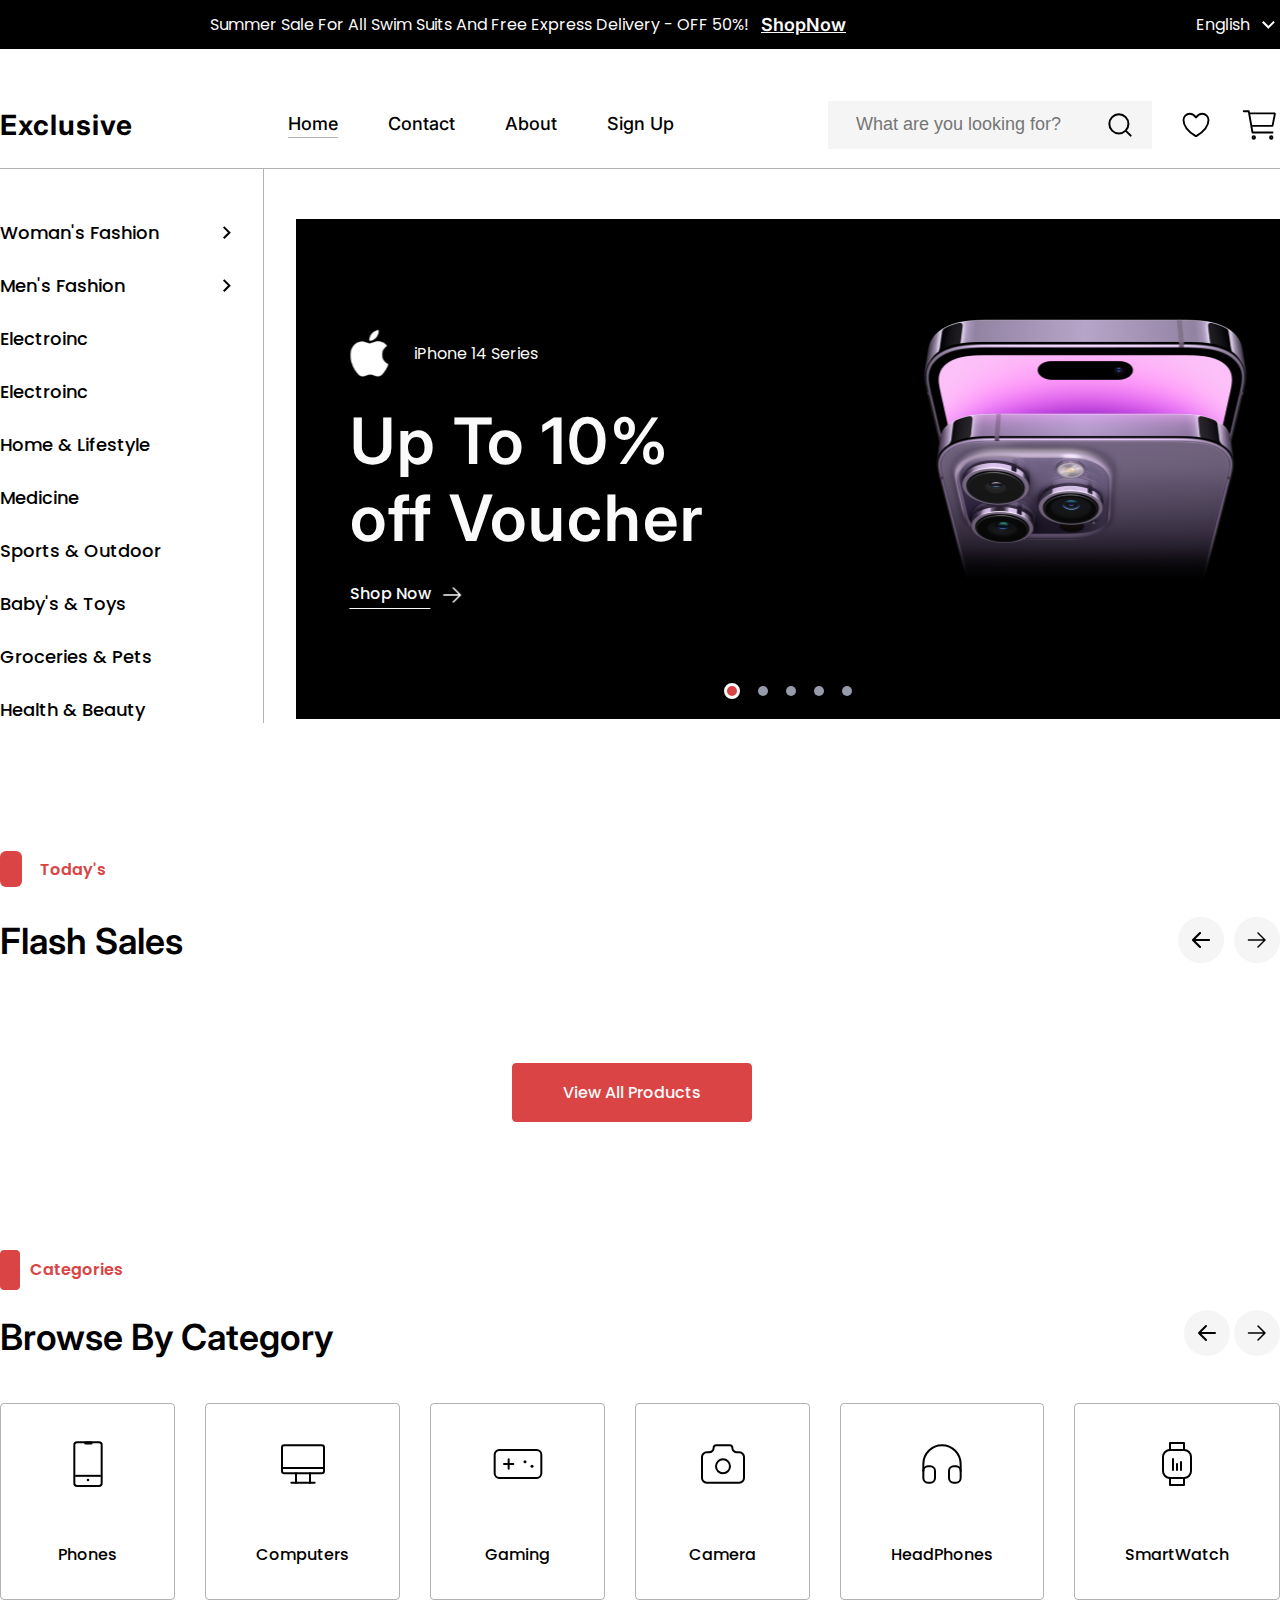
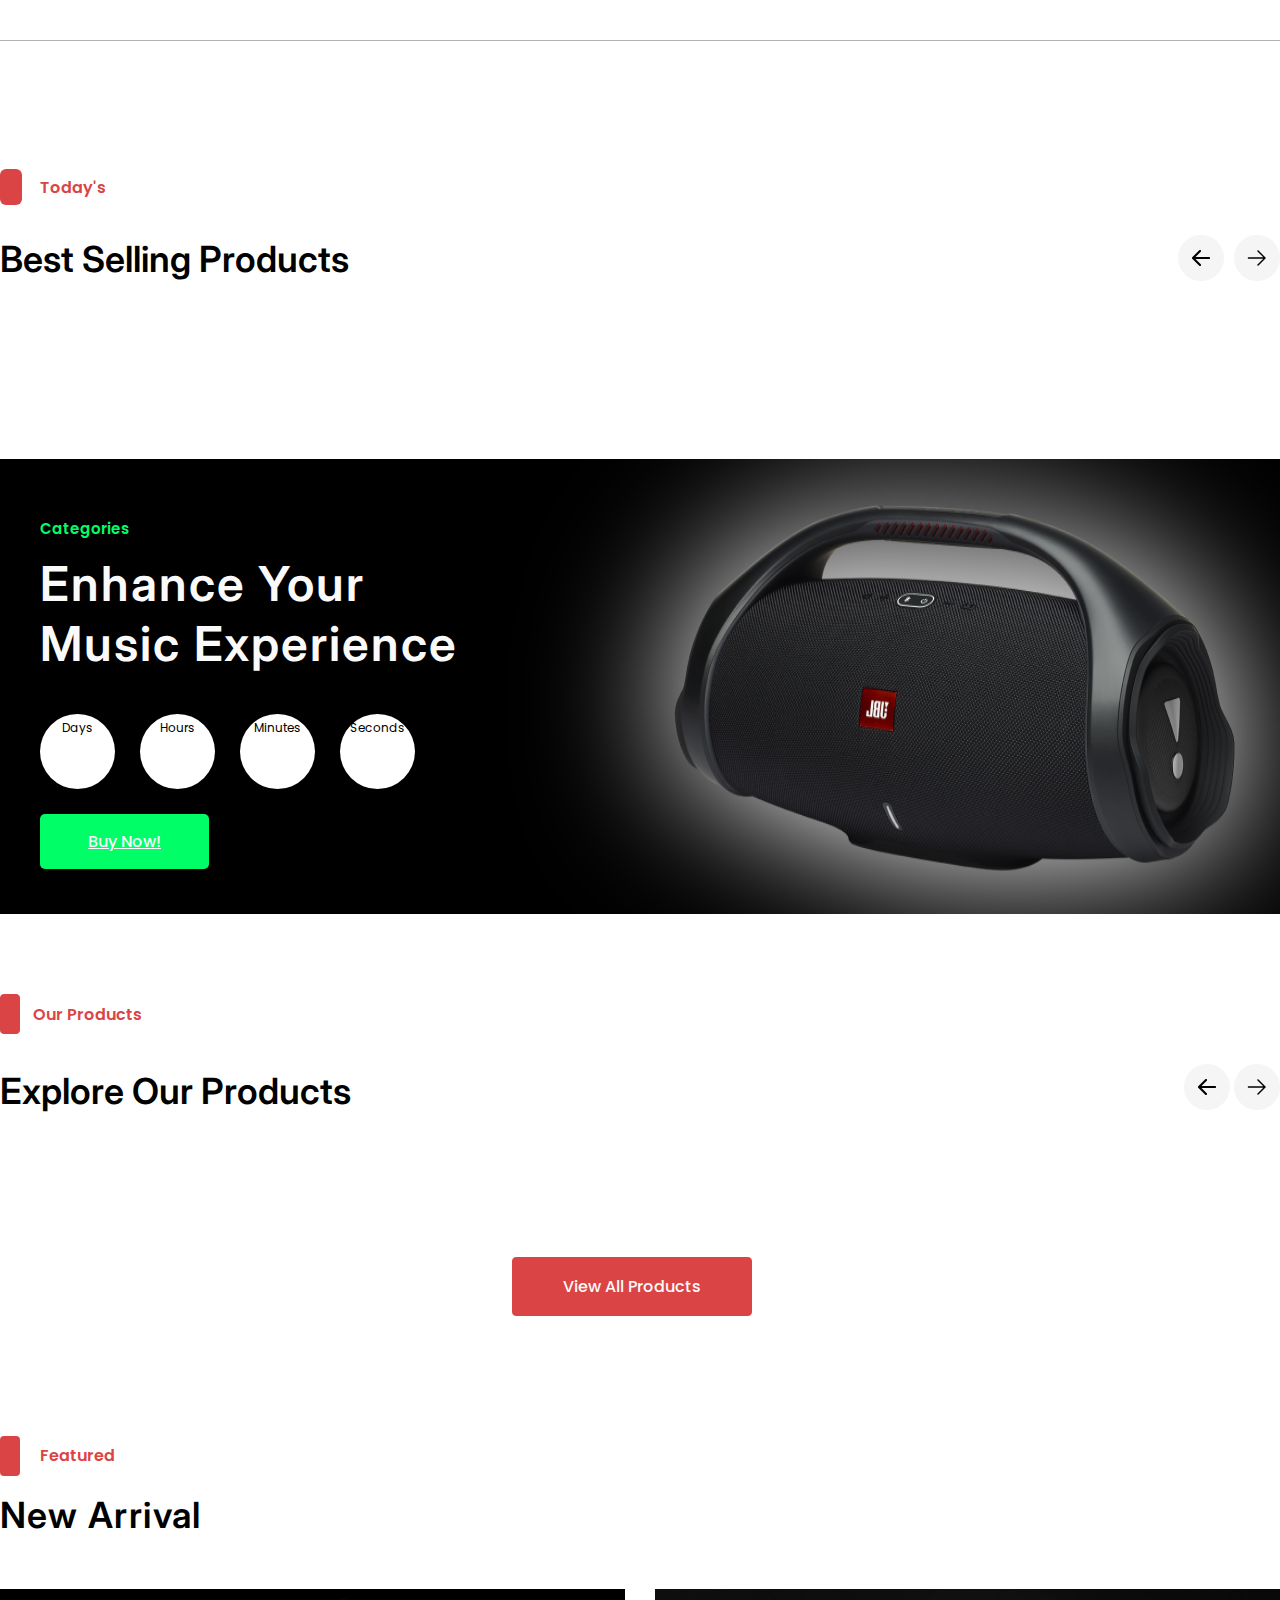
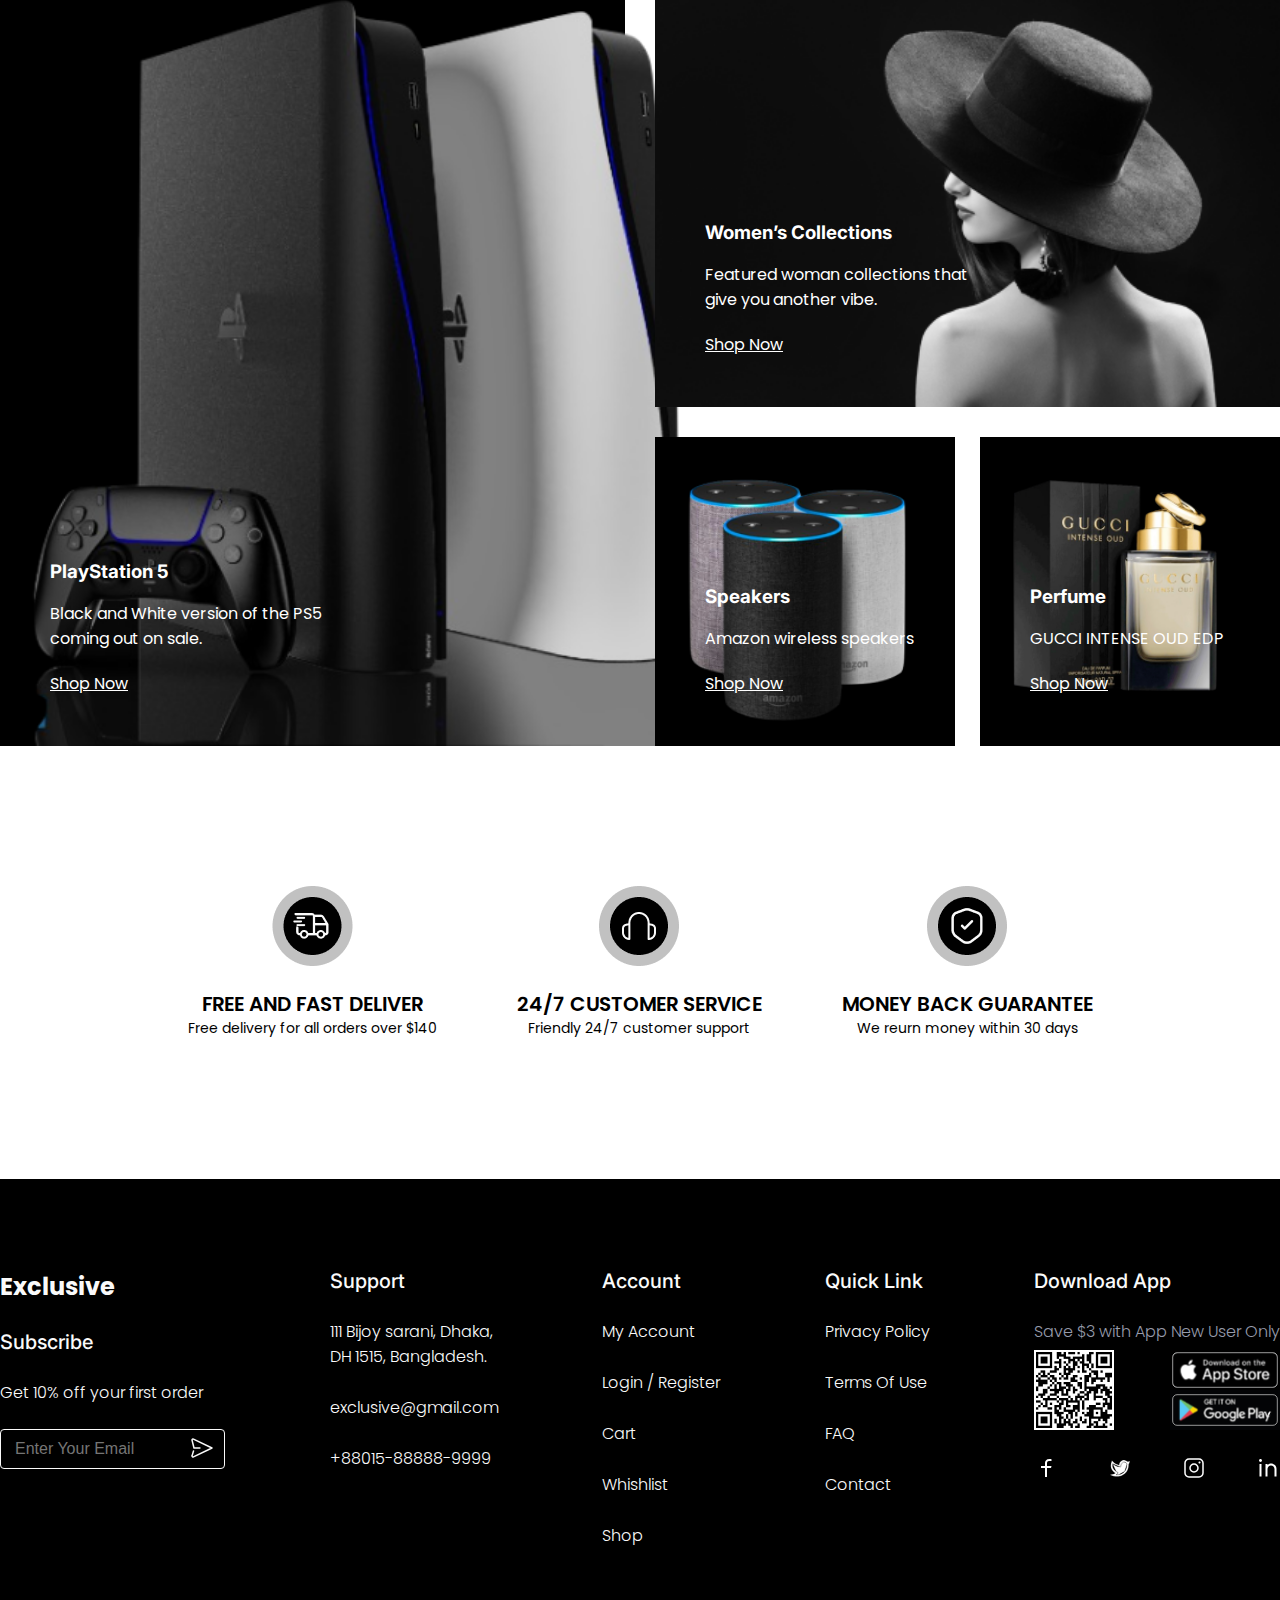
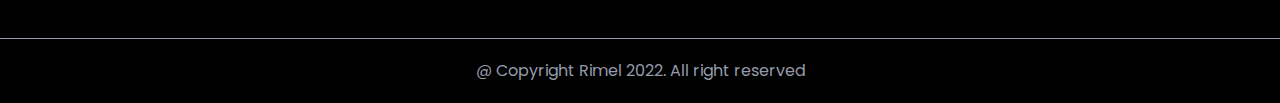
<file: index.html>
<!DOCTYPE html>
<html lang="en">
  <head>
    <meta charset="UTF-8" />
    <meta name="viewport" content="width=device-width, initial-scale=1.0" />
    <title>Exclusive E-Commerce</title>
    <link rel="stylesheet" href="styles/shared.css" />
    <link rel="stylesheet" href="styles/index.css" />
  </head>
  <body>
    <!-- Header Section -->
    <header class="header-section">
      <div class="header-title-container">
        <div class="header-title-content">
          <div class="header-title">
            <span>
              Summer Sale For All Swim Suits And Free Express Delivery - OFF
              50%!
            </span>
            <a class="header-title-link" href="#"> ShopNow </a>
          </div>
          <div class="header-languages dropdown">
            <span>English</span>
            <img
              class="dropdown"
              src="images/dropdown.png"
              alt="dropdown symbol"
            />
            <ul class="dropdown-container">
              <li class="dropdown-item">English</li>
              <li class="dropdown-item">German</li>
              <li class="dropdown-item">Russian</li>
              <li class="dropdown-item">Chinese</li>
            </ul>
          </div>
        </div>
      </div>
      <div class="header-navbar">
        <img
          class="hamburger"
          src="images/hamburger-icon.png"
          alt="Hamburger Icon"
        />
        <h2 class="header-navbar-title">Exclusive</h2>
        <ul class="header-navbar-list">
          <li>
            <a class="header-navbar-list-item" href="index.html">Home</a>
          </li>
          <li><a class="header-navbar-list-item" href="#">Contact</a></li>
          <li>
            <a class="header-navbar-list-item" href="about.html">About</a>
          </li>
          <li><a class="header-navbar-list-item" href="login.html">Sign Up</a></li>
        </ul>
        <div class="searchbox-container">
          <div class="search-input-container">
            <input
              class="search-input"
              type="text"
              placeholder="What are you looking for?"
            />
            <div id="search-dropdown">
              <!--Items pulled from app.js-->
            </div>
            <img
              class="search-image"
              src="images/search-icon.svg"
              alt="Search Icon"
            />
          </div>
          <div class="header-icon-container">
            <a class="icon-link" href="wishlist.html">
              <img src="images/wishlist-icon.svg" alt="Hearth" />
            </a>
            <a class="icon-link" href="cart.html">
              <img src="images/cart-icon.svg" alt="Cart" />
            </a>
          </div>
        </div>
      </div>
    </header>
    <main>
      <!-- Homepage Hero Section-->
      <section class="homepage-hero-section">
        <ul class="homepage-hero-list">
          <div class="homepage-hero-list-item woman-dropdown">
            <a class="homepage-hero-list-item-link" href="#">Woman's Fashion</a>
            <img src="images/dropdown-2.png" alt="dropdown icon" />
            <div class="woman-dropdown-container">
              <!--Items pulled from app.js-->
            </div>
          </div>
          <div class="homepage-hero-list-item men-dropdown">
            <a class="homepage-hero-list-item-link" href="#">Men's Fashion</a>
            <img src="images/dropdown-2.png" alt="dropdown icon" />
            <div class="men-dropdown-container">
              <!--Items pulled from app.js-->
            </div>
          </div>
          <li class="homepage-hero-list-item">
            <a class="homepage-hero-list-item-link" href="#">Electroinc</a>
          </li>
          <li class="homepage-hero-list-item">
            <a class="homepage-hero-list-item-link" href="#">Electroinc</a>
          </li>
          <li class="homepage-hero-list-item">
            <a class="homepage-hero-list-item-link" href="#"
              >Home & Lifestyle</a
            >
          </li>
          <li class="homepage-hero-list-item">
            <a class="homepage-hero-list-item-link" href="#">Medicine</a>
          </li>
          <li class="homepage-hero-list-item">
            <a class="homepage-hero-list-item-link" href="#"
              >Sports & Outdoor</a
            >
          </li>
          <li class="homepage-hero-list-item">
            <a class="homepage-hero-list-item-link" href="#">Baby's & Toys</a>
          </li>
          <li class="homepage-hero-list-item">
            <a class="homepage-hero-list-item-link" href="#"
              >Groceries & Pets</a
            >
          </li>
          <li class="homepage-hero-list-item">
            <a class="homepage-hero-list-item-link" href="#">Health & Beauty</a>
          </li>
        </ul>
        <div class="homepage-hero-carousel-container">
          <div class="homepage-hero-carousel-tracker">
            <div class="homepage-hero-carousel-slide">
              <div class="slide-information-container">
                <div class="slide-information-title">
                  <img src="images/apple-icon.svg" alt="Apple Icon" />
                  <span>iPhone 14 Series</span>
                </div>
                <h1 class="slide-information-description">
                  <span>Up To 10%</span>
                  <span>off Voucher</span>
                </h1>
                <div class="slide-information-link-container">
                  <span class="slide-information-link">Shop Now</span>
                  <img src="images/icons arrow-right.png" alt="Arrow right" />
                </div>
              </div>
              <div class="homepage-hero-carousel-slide-image-holder">
                <img
                  class="homepage-hero-carousel-slide-image"
                  src="images/iphone-pink.png"
                  alt="Dual Iphones"
                />
              </div>
            </div>
            <img
              class="homepage-hero-carousel-slide"
              src="images/ramadan_ad2.png"
              alt=""
            />
            <div class="homepage-hero-carousel-slide">
              <div class="slide-information-container">
                <div class="slide-information-title">
                  <img src="images/einhell_icon.png" alt="Apple Icon" />
                </div>
                <h1 class="slide-information-description">
                  <span>Free</span>
                  <span>Shipping</span>
                </h1>
                <div class="slide-information-link-container">
                  <span class="slide-information-link">Shop Now</span>
                  <img src="images/icons arrow-right.png" alt="Arrow right" />
                </div>
              </div>
              <div class="homepage-hero-carousel-slide-image-holder">
                <img
                  class="homepage-hero-carousel-slide-image"
                  src="images/Einhell.png"
                  alt="Dual Iphones"
                />
              </div>
            </div>
            <img
              class="homepage-hero-carousel-slide"
              src="images/monster_ad.jpg"
              alt=""
            />
            <div class="homepage-hero-carousel-slide">
              <div class="slide-information-container">
                <img
                  class="dyson-icon"
                  src="images/dyson_icon.png"
                  alt="Apple Icon"
                />
                <h1 class="slide-information-description">
                  <span>Feel the Power</span>
                  <span>of the storm!</span>
                </h1>
                <div class="slide-information-link-container">
                  <span class="slide-information-link">Shop Now</span>
                  <img src="images/icons arrow-right.png" alt="Arrow right" />
                </div>
              </div>
              <div class="homepage-hero-carousel-slide-image-holder">
                <img
                  class="homepage-hero-carousel-slide-image dryer-gif"
                  src="images/dryer.gif"
                  alt="Dual Iphones"
                />
              </div>
            </div>
          </div>
          <div class="carousel-dots-container">
            <span class="carousel-dot"></span>
            <span class="carousel-dot"></span>
            <span class="carousel-dot"></span>
            <span class="carousel-dot"></span>
            <span class="carousel-dot"></span>
          </div>
        </div>
      </section>
      <!--Homepage Today's Products-->
      <section class="homepage-todays-products-section">
        <div class="section-starter">
          <div class="section-leftside">
            <div class="section-title-container">
              <div class="section-title">
                <div class="title-rectangle"></div>
                <span class="section-title-text">Today's</span>
              </div>
              <h2 class="section-header">Flash Sales</h2>
            </div>
            <div class="section-countdown"></div>
          </div>
          <div id="countdown"></div>
          <div class="section-rightside">
            <img src="images/left_arrow.png" alt="Left Arrow" />
            <img src="images/right-arrow.png" alt="Right Arrow" />
          </div>
        </div>
        <div class="homepage-products-container" id="flashSales">
          <!--Items pulled from app.js-->
        </div>
        <button class="homepages-today-button primary-button">
          View All Products
        </button>
      </section>
      <!--homepage-browse-by-category -->
      <section class="browse-by-category-section">
        <div class="category-title">
          <img class="category-rectangle" src="images/category-rectangle.png" />
          <h5 class="category-tit">Categories</h5>
        </div>
        <div class="category-image-and-title">
          <h1 class="browse-title">Browse By Category</h1>
          <div class="icons-imgs">
            <img class="left-icon" src="images/arrow-left-icon.svg" />
            <img class="right-icon" src="images/arrow-right-icon.svg" />
          </div>
        </div>
        <div class="category-sections">
          <div class="category-box">
            <svg
              class="icon-img"
              width="56"
              height="56"
              viewBox="0 0 56 56"
              fill="none"
              xmlns="http://www.w3.org/2000/svg"
            >
              <g clip-path="url(#clip0_2380_1080)">
                <path
                  d="M38.9375 6.125H17.0625C15.5523 6.125 14.3281 7.34922 14.3281 8.85938V47.1406C14.3281 48.6508 15.5523 49.875 17.0625 49.875H38.9375C40.4477 49.875 41.6719 48.6508 41.6719 47.1406V8.85938C41.6719 7.34922 40.4477 6.125 38.9375 6.125Z"
                  stroke="black"
                  stroke-width="2"
                  stroke-linecap="round"
                  stroke-linejoin="round"
                />
                <path
                  d="M25.6666 7H31.1354"
                  stroke="black"
                  stroke-width="3"
                  stroke-linecap="round"
                  stroke-linejoin="round"
                />
                <path
                  d="M28 44.0052V44.0305"
                  stroke="black"
                  stroke-width="2.5"
                  stroke-linecap="round"
                  stroke-linejoin="round"
                />
                <line
                  x1="15.1666"
                  y1="39.8334"
                  x2="40.8333"
                  y2="39.8334"
                  stroke="black"
                  stroke-width="2"
                />
              </g>
              <defs>
                <clipPath id="clip0_2380_1080">
                  <rect width="56" height="56" fill="white" />
                </clipPath>
              </defs>
            </svg>
            <p class="icon-name">Phones</p>
          </div>
          <div class="category-box">
            <svg
              class="icon-img"
              width="56"
              height="56"
              viewBox="0 0 56 56"
              fill="none"
              xmlns="http://www.w3.org/2000/svg"
            >
              <g clip-path="url(#clip0_2380_301)">
                <path
                  d="M46.6667 9.33337H9.33333C8.04467 9.33337 7 10.378 7 11.6667V35C7 36.2887 8.04467 37.3334 9.33333 37.3334H46.6667C47.9553 37.3334 49 36.2887 49 35V11.6667C49 10.378 47.9553 9.33337 46.6667 9.33337Z"
                  stroke="black"
                  stroke-width="2"
                  stroke-linecap="round"
                  stroke-linejoin="round"
                />
                <path
                  d="M16.3334 46.6666H39.6667"
                  stroke="black"
                  stroke-width="2"
                  stroke-linecap="round"
                  stroke-linejoin="round"
                />
                <path
                  d="M21 37.3334V46.6667"
                  stroke="black"
                  stroke-width="2"
                  stroke-linecap="round"
                  stroke-linejoin="round"
                />
                <path
                  d="M35 37.3334V46.6667"
                  stroke="black"
                  stroke-width="2"
                  stroke-linecap="round"
                  stroke-linejoin="round"
                />
                <path
                  d="M8 32H48"
                  stroke="black"
                  stroke-width="2"
                  stroke-linecap="round"
                />
              </g>
              <defs>
                <clipPath id="clip0_2380_301">
                  <rect width="56" height="56" fill="white" />
                </clipPath>
              </defs>
            </svg>
            <p class="icon-name">Computers</p>
          </div>
          <div class="category-box">
            <svg
              class="icon-img"
              width="56"
              height="56"
              viewBox="0 0 56 56"
              fill="none"
              xmlns="http://www.w3.org/2000/svg"
            >
              <g clip-path="url(#clip0_2380_956)">
                <path
                  d="M46.6667 14H9.33332C6.75599 14 4.66666 16.0893 4.66666 18.6667V37.3333C4.66666 39.9107 6.75599 42 9.33332 42H46.6667C49.244 42 51.3333 39.9107 51.3333 37.3333V18.6667C51.3333 16.0893 49.244 14 46.6667 14Z"
                  stroke="black"
                  stroke-width="2"
                  stroke-linecap="round"
                  stroke-linejoin="round"
                />
                <path
                  d="M14 28H23.3333M18.6667 23.3334V32.6667"
                  stroke="black"
                  stroke-width="2"
                  stroke-linecap="round"
                  stroke-linejoin="round"
                />
                <path
                  d="M35 25.6666V25.6908"
                  stroke="black"
                  stroke-width="3"
                  stroke-linecap="round"
                  stroke-linejoin="round"
                />
                <path
                  d="M42 30.3333V30.3574"
                  stroke="black"
                  stroke-width="3"
                  stroke-linecap="round"
                  stroke-linejoin="round"
                />
              </g>
              <defs>
                <clipPath id="clip0_2380_956">
                  <rect width="56" height="56" fill="white" />
                </clipPath>
              </defs>
            </svg>
            <p class="icon-name">Gaming</p>
          </div>
          <div class="category-box">
            <svg
              class="icon-img"
              width="56"
              height="56"
              viewBox="0 0 56 56"
              fill="none"
              xmlns="http://www.w3.org/2000/svg"
            >
              <g clip-path="url(#clip0_1441_6)">
                <path
                  d="M11.6667 16.3334H14C15.2377 16.3334 16.4247 15.8417 17.2998 14.9665C18.175 14.0914 18.6667 12.9044 18.6667 11.6667C18.6667 11.0479 18.9125 10.4544 19.3501 10.0168C19.7877 9.57921 20.3812 9.33337 21 9.33337H35C35.6188 9.33337 36.2123 9.57921 36.6499 10.0168C37.0875 10.4544 37.3333 11.0479 37.3333 11.6667C37.3333 12.9044 37.825 14.0914 38.7002 14.9665C39.5753 15.8417 40.7623 16.3334 42 16.3334H44.3333C45.571 16.3334 46.758 16.825 47.6332 17.7002C48.5083 18.5754 49 19.7624 49 21V42C49 43.2377 48.5083 44.4247 47.6332 45.2999C46.758 46.175 45.571 46.6667 44.3333 46.6667H11.6667C10.429 46.6667 9.242 46.175 8.36683 45.2999C7.49167 44.4247 7 43.2377 7 42V21C7 19.7624 7.49167 18.5754 8.36683 17.7002C9.242 16.825 10.429 16.3334 11.6667 16.3334"
                  stroke="#000"
                  stroke-width="2"
                  stroke-linecap="round"
                  stroke-linejoin="round"
                />
                <path
                  d="M28 37.3334C31.866 37.3334 35 34.1994 35 30.3334C35 26.4674 31.866 23.3334 28 23.3334C24.134 23.3334 21 26.4674 21 30.3334C21 34.1994 24.134 37.3334 28 37.3334Z"
                  stroke="#000"
                  stroke-width="2"
                  stroke-linecap="round"
                  stroke-linejoin="round"
                />
              </g>
              <defs>
                <clipPath id="clip0_1441_6">
                  <rect width="56" height="56" fill="white" />
                </clipPath>
              </defs>
            </svg>
            <p class="icon-name">Camera</p>
          </div>
          <div class="category-box">
            <svg
              class="icon-img"
              width="56"
              height="56"
              viewBox="0 0 56 56"
              fill="none"
              xmlns="http://www.w3.org/2000/svg"
            >
              <g clip-path="url(#clip0_2380_699)">
                <path
                  d="M16.3333 30.3334H14C11.4227 30.3334 9.33331 32.4227 9.33331 35V42C9.33331 44.5774 11.4227 46.6667 14 46.6667H16.3333C18.9106 46.6667 21 44.5774 21 42V35C21 32.4227 18.9106 30.3334 16.3333 30.3334Z"
                  stroke="black"
                  stroke-width="2"
                  stroke-linecap="round"
                  stroke-linejoin="round"
                />
                <path
                  d="M42 30.3334H39.6667C37.0893 30.3334 35 32.4227 35 35V42C35 44.5774 37.0893 46.6667 39.6667 46.6667H42C44.5773 46.6667 46.6667 44.5774 46.6667 42V35C46.6667 32.4227 44.5773 30.3334 42 30.3334Z"
                  stroke="black"
                  stroke-width="2"
                  stroke-linecap="round"
                  stroke-linejoin="round"
                />
                <path
                  d="M9.33331 35V28C9.33331 23.0493 11.3 18.3014 14.8007 14.8007C18.3013 11.3 23.0493 9.33337 28 9.33337C32.9507 9.33337 37.6986 11.3 41.1993 14.8007C44.7 18.3014 46.6666 23.0493 46.6666 28V35"
                  stroke="black"
                  stroke-width="2"
                  stroke-linecap="round"
                  stroke-linejoin="round"
                />
              </g>
              <defs>
                <clipPath id="clip0_2380_699">
                  <rect width="56" height="56" fill="white" />
                </clipPath>
              </defs>
            </svg>
            <p class="icon-name">HeadPhones</p>
          </div>
          <div class="category-box">
            <svg
              class="icon-img"
              width="56"
              height="56"
              viewBox="0 0 56 56"
              fill="none"
              xmlns="http://www.w3.org/2000/svg"
            >
              <g clip-path="url(#clip0_2380_685)">
                <path
                  d="M35 14H21C17.134 14 14 17.134 14 21V35C14 38.866 17.134 42 21 42H35C38.866 42 42 38.866 42 35V21C42 17.134 38.866 14 35 14Z"
                  stroke="black"
                  stroke-width="2"
                  stroke-linecap="round"
                  stroke-linejoin="round"
                />
                <path
                  d="M21 42V49H35V42"
                  stroke="black"
                  stroke-width="2"
                  stroke-linecap="round"
                  stroke-linejoin="round"
                />
                <path
                  d="M21 14V7H35V14"
                  stroke="black"
                  stroke-width="2"
                  stroke-linecap="round"
                  stroke-linejoin="round"
                />
                <line
                  x1="24"
                  y1="23"
                  x2="24"
                  y2="34"
                  stroke="black"
                  stroke-width="2"
                  stroke-linecap="round"
                />
                <line
                  x1="28"
                  y1="28"
                  x2="28"
                  y2="34"
                  stroke="black"
                  stroke-width="2"
                  stroke-linecap="round"
                />
                <line
                  x1="32"
                  y1="26"
                  x2="32"
                  y2="34"
                  stroke="black"
                  stroke-width="2"
                  stroke-linecap="round"
                />
              </g>
              <defs>
                <clipPath id="clip0_2380_685">
                  <rect width="56" height="56" fill="white" />
                </clipPath>
              </defs>
            </svg>

            <p class="icon-name">SmartWatch</p>
          </div>
        </div>
        <div class="horizontal-line">
          <span class="hz-line"></span>
        </div>
      </section>
      <!--Homepage Best Selling Products-->
      <section class="homepage-todays-products-section">
        <div class="section-starter">
          <div class="section-leftside">
            <div class="section-title-container">
              <div class="section-title">
                <div class="title-rectangle"></div>
                <span class="section-title-text">Today's</span>
              </div>
              <h2 class="section-header">Best Selling Products</h2>
            </div>
            <div class="section-countdown"></div>
          </div>
          <div class="section-rightside">
            <img src="images/left_arrow.png" alt="Left Arrow" />
            <img src="images/right-arrow.png" alt="Right Arrow" />
          </div>
        </div>
        <div
          class="homepage-products-container"
          id="bestSellingProductsContainer"
        >
          <!--Items pulled from app.js-->
        </div>
      </section>
      <!--Homepage Featured Product-->
      <div class="homepage-featured-product-container">
        <div class="featured-product-header">
          <h5 class="green-categories-title">Categories</h5>
          <h2 class="music-experience-title">Enhance Your Music Experience</h2>
          <div class="flash-sell-timer-section">
            <div class="timer-box">
              <h2 class="timer-number" id="days"></h2>
              <span class="timer-text">Days</span>
            </div>
            <div class="timer-box">
              <h2 class="timer-number" id="hours"></h2>
              <span class="timer-text">Hours</span>
            </div>
            <div class="timer-box">
              <h2 class="timer-number" id="minutes"></h2>
              <span class="timer-text">Minutes</span>
            </div>
            <div class="timer-box">
              <h2 class="timer-number" id="seconds"></h2>
              <span class="timer-text">Seconds</span>
            </div>
          </div>
          <a href="#" class="buy-now-box">Buy Now!</a>
        </div>
        <img
          class="jbl-image"
          src="images/jbl-img.png"
          alt="black-jbl-boombox-img"
        />
      </div>
      <!--Homepage Explore Products-->
      <section class="explore-products-sections">
        <div class="explore-products-header">
          <img class="products-rectangle" src="images/product-rectangle.png" />
          <h5 class="our-products-tit">Our Products</h5>
        </div>
        <div class="products-tit-and-icons">
          <h1 class="explore-tit">Explore Our Products</h1>
          <div class="products-icons">
            <img class="pro-left-arrow" src="images/left_arrow.png" />
            <img class="pro-right-arrow" src="images/right-arrow.png" />
          </div>
        </div>
        <div
          id="exploreProductsContainer"
          class="explore-products-container"
        ></div>
        <button class="homepages-today-button primary-button">
          View All Products
        </button>
      </section>
      <!-- Homepage New Arrivals -->
      <!--Homepage New Arrivals-->
      <section class="new-arrivals-section">
        <div class="na-context">
          <div class="na-subtitle-context">
            <div class="na-subtitle-shape"></div>
            <h5 class="na-subtitle">Featured</h5>
          </div>
          <div class="na-title-context">
            <h1 class="na-title">New Arrival</h1>
          </div>
        </div>
        <div class="na-arrivals">
          <div class="na-arrivals-leftside">
            <img src="images/playstation5.png" alt="playstation5" />
            <div class="na-leftside-text">
              <h3 class="na-arrivals-text-title">PlayStation 5</h3>
              <p class="na-arrivals-text-part">
                Black and White version of the PS5<br />coming out on sale.
              </p>
              <a class="na-arrivals-button" href="#">Shop Now</a>
            </div>
          </div>
          <div class="na-arrivals-rightside">
            <div class="na-arrivals-upside">
              <img src="images/woman-with-hat.png" alt="women collections" />
              <div class="na-upside-text">
                <h3 class="na-arrivals-text-title">Women’s Collections</h3>
                <p class="na-arrivals-text-part">
                  Featured woman collections that<br />give you another vibe.
                </p>
                <a class="na-arrivals-button" href="#">Shop Now</a>
              </div>
            </div>
            <div class="na-arrivals-rightdown">
              <div class="na-arrivals-rightdown-one">
                <img
                  class="na-speakers-img"
                  src="images/speakers.png"
                  alt="speakers"
                />
                <div class="na-rightdown-text">
                  <h3 class="na-arrivals-text-title">Speakers</h3>
                  <p class="na-arrivals-text-part">Amazon wireless speakers</p>
                  <a class="na-arrivals-button" href="#">Shop Now</a>
                </div>
              </div>
              <div class="na-arrivals-rightdown-two">
                <img
                  class="na-perfume-img"
                  src="images/gucci-perfume.png"
                  alt="perfume"
                />
                <div class="na-rightdown-text-two">
                  <h3 class="na-arrivals-text-title">Perfume</h3>
                  <p class="na-arrivals-text-part">GUCCI INTENSE OUD EDP</p>
                  <a class="na-arrivals-button" href="#">Shop Now</a>
                </div>
              </div>
            </div>
          </div>
        </div>
        <div class="na-services">
          <div class="na-service-delivery">
            <div class="na-service-icon">
              <img src="images/services-icon.png" alt="icon-delivery" />
            </div>
            <div class="na-service-context">
              <h2>FREE AND FAST DELIVER</h2>
              <h5>Free delivery for all orders over $140</h5>
            </div>
          </div>
          <div class="na-service-customer">
            <div class="na-service-icon">
              <img src="images/customer-icon.png" alt="icon-delivery" />
            </div>
            <div class="na-service-context">
              <h2>24/7 CUSTOMER SERVICE</h2>
              <h5>Friendly 24/7 customer support</h5>
            </div>
          </div>
          <div class="na-service-guarantee">
            <div class="na-service-icon">
              <img src="images/money-back-icon.png" alt="icon-delivery" />
            </div>
            <div class="na-service-context">
              <h2>MONEY BACK GUARANTEE</h2>
              <h5>We reurn money within 30 days</h5>
            </div>
          </div>
        </div>
      </section>
    </main>
    <!--Footer-->
    <footer class="main-footer">
      <div class="footer-wrapper">
        <div class="footer-container footer-first-container">
          <h3>Exclusive</h3>
          <h4>Subscribe</h4>
          <div class="footer-mail-container">
            <span>Get 10% off your first order</span>
            <div class="footer-input-container">
              <input
                class="footer-input"
                type="text"
                placeholder="Enter Your Email"
              />
              <img
                class="footer-send-icon"
                src="images/icon-send.svg"
                alt="Send Icon"
              />
            </div>
          </div>
        </div>
        <div class="footer-container">
          <h4>Support</h4>
          <a class="footer-link" href="#">
            <span>111 Bijoy sarani, Dhaka,</span>
            <span>DH 1515, Bangladesh.</span>
          </a>
          <a class="footer-link" href="#">exclusive@gmail.com</a>
          <a class="footer-link" href="#">+88015-88888-9999</a>
        </div>
        <div class="footer-container">
          <h4>Account</h4>
          <a class="footer-link" href="#">My Account</a>
          <a class="footer-link" href="#">Login / Register</a>
          <a class="footer-link" href="cart.html">Cart</a>
          <a class="footer-link" href="wishlist.html">Whishlist</a>
          <a class="footer-link" href="#">Shop</a>
        </div>
        <div class="footer-container">
          <h4>Quick Link</h4>
          <a class="footer-link" href="#">Privacy Policy</a>
          <a class="footer-link" href="#">Terms Of Use </a>
          <a class="footer-link" href="#">FAQ</a>
          <a class="footer-link" href="#">Contact</a>
        </div>
        <div class="footer-container footer-last-container">
          <h4>Download App</h4>
          <div class="footer-download-container">
            <span class="footer-download-text"
              >Save $3 with App New User Only</span
            >
            <div class="footer-download-image-container">
              <img src="images/qr-code.png" alt="QR Code" />
              <div class="footer-logo-container">
                <img src="images/badge-app-store.svg" alt="Apple Store" />
                <img src="images//badge-google-play.svg" alt="Google Play" />
              </div>
            </div>
          </div>
          <div class="footer-socials-container">
            <img src="images/icon-facebook.svg" alt="Facebook" />
            <img src="images/icon-twitter.svg" alt="X" />
            <img src="images/icon-instagram.svg" alt="Instagram" />
            <img src="images/icon-linkedin.svg" alt="LinkedIn" />
          </div>
        </div>
      </div>
      <p class="footer-copyright">@ Copyright Rimel 2022. All right reserved</p>
    </footer>
    <script src="app.js"></script>
  </body>
</html>
</file>
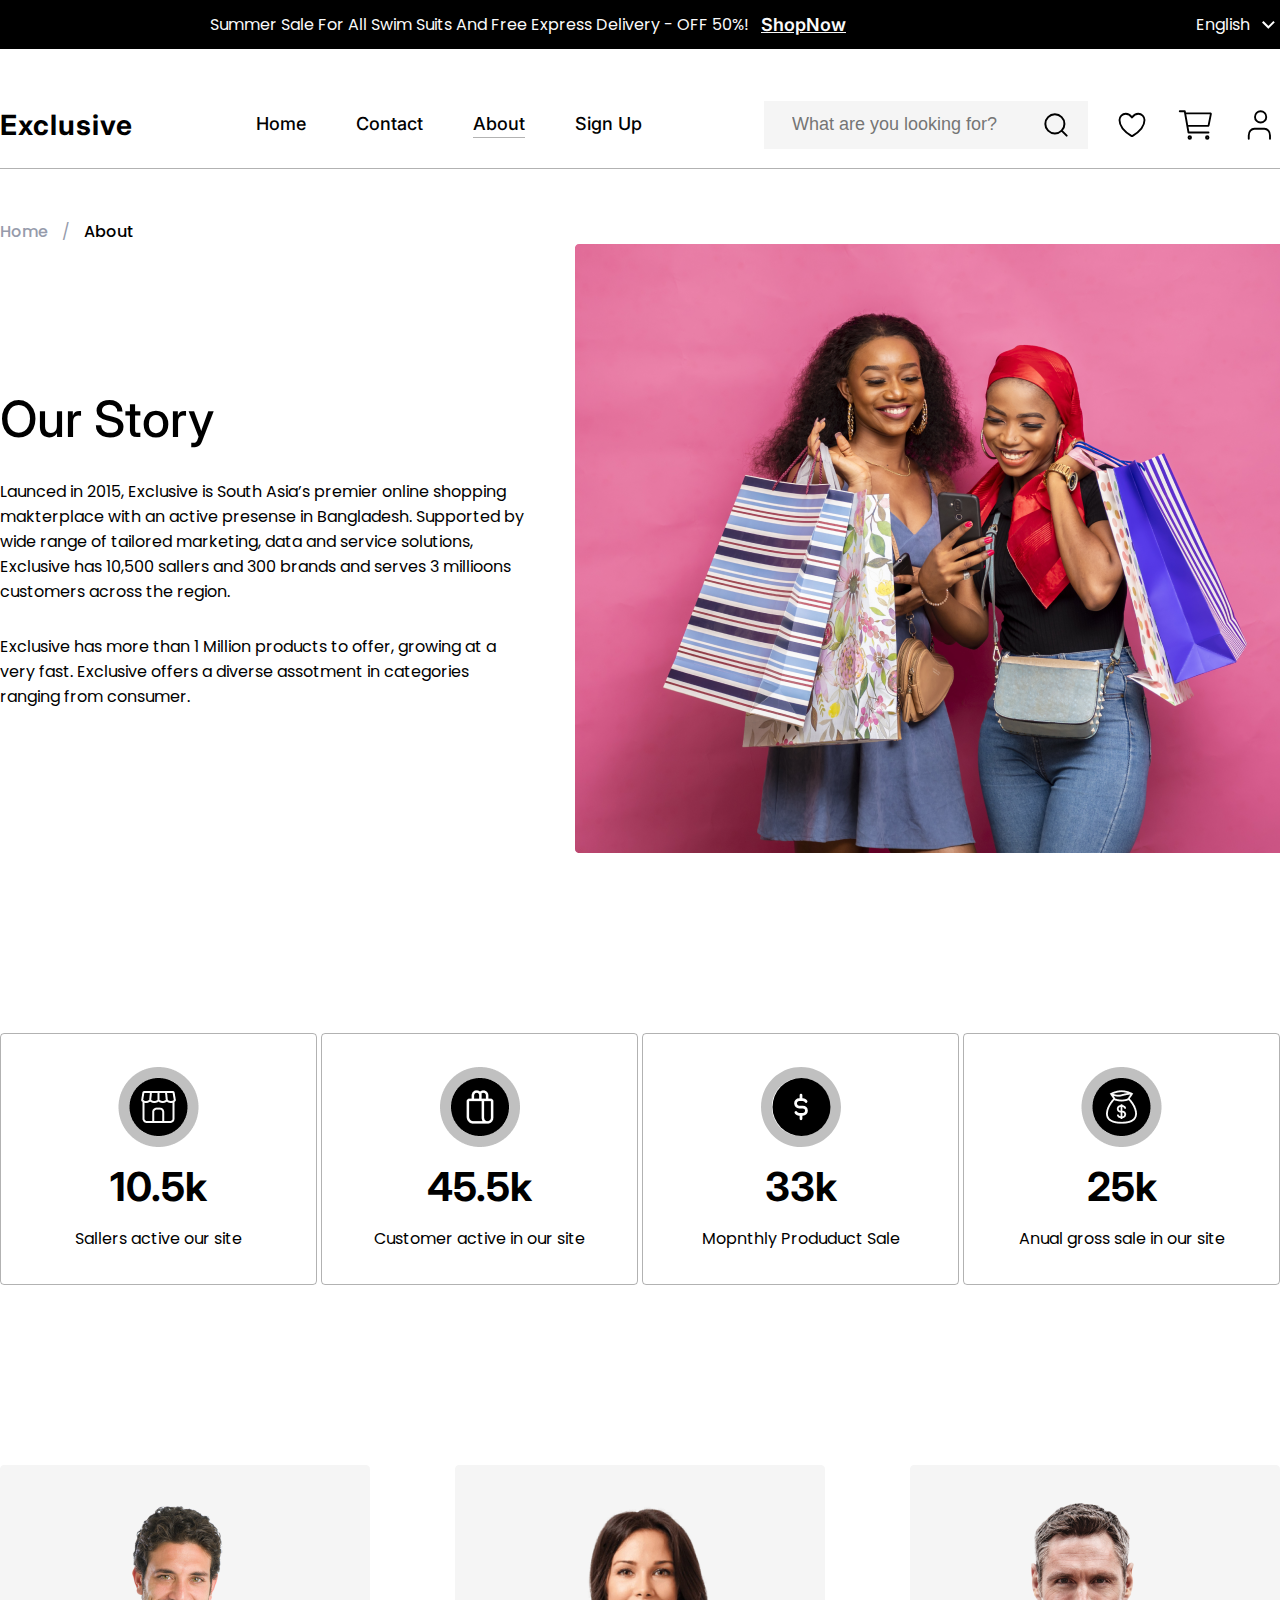
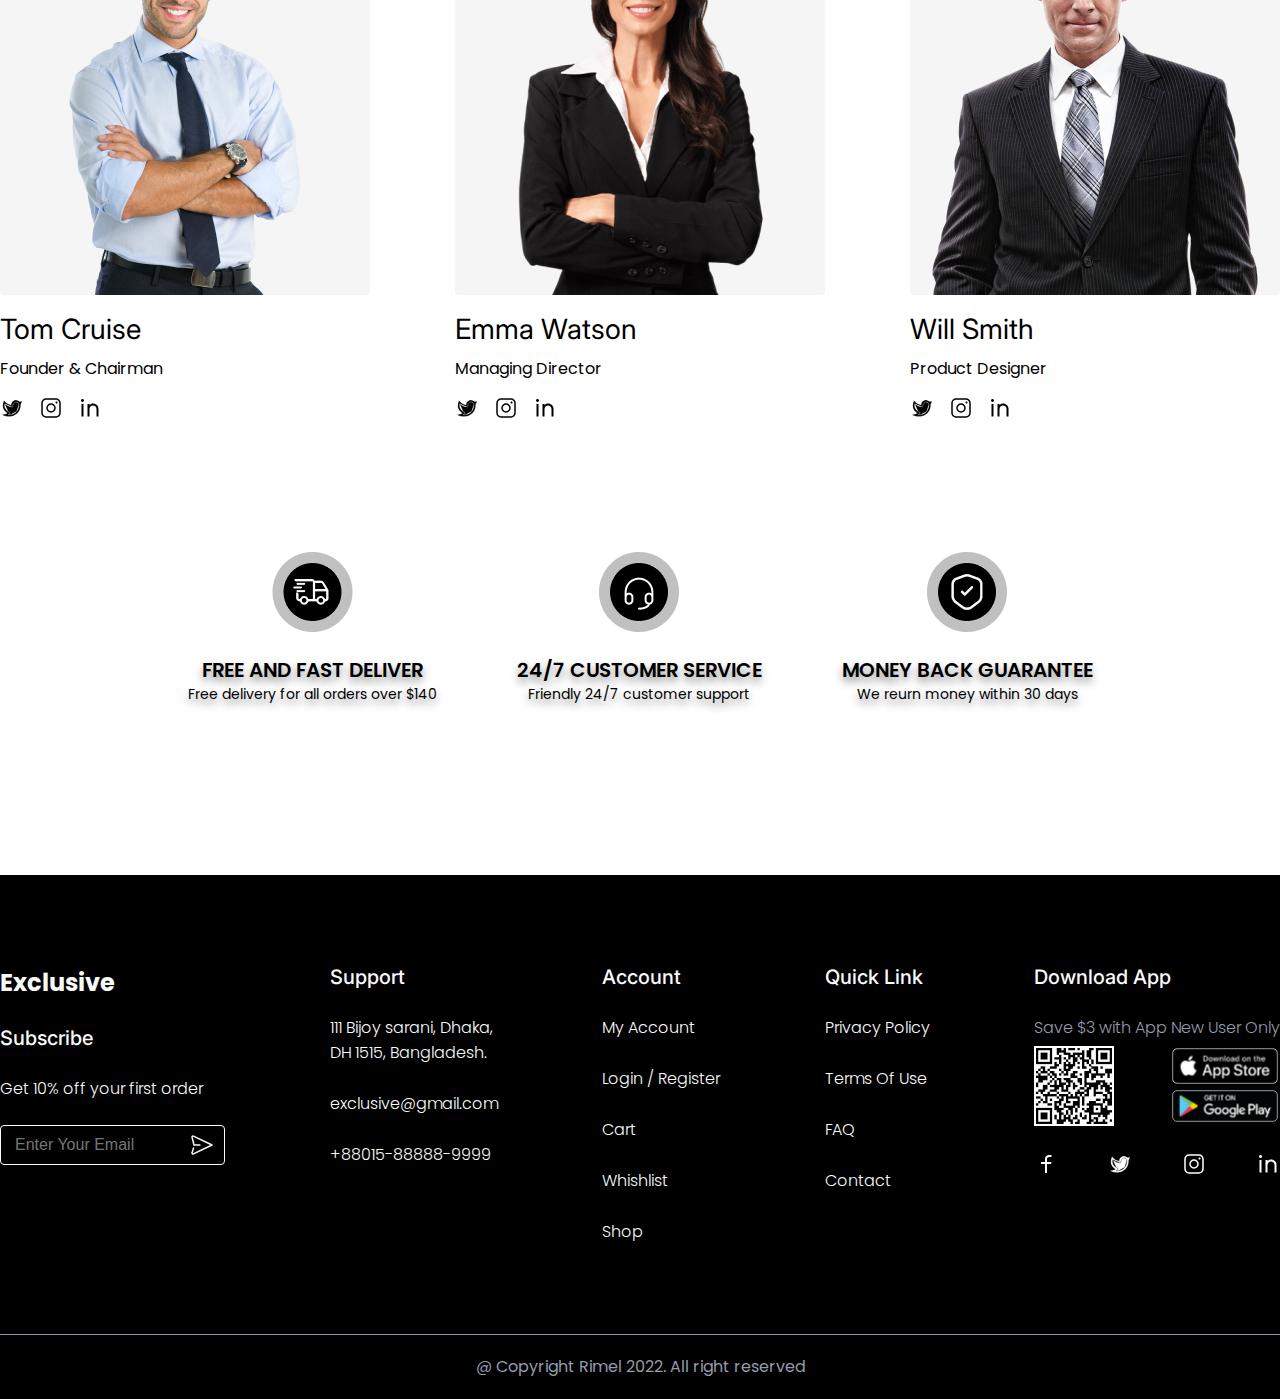
<file: about.html>
<!DOCTYPE html>
<html lang="en">
<head>
    <meta charset="UTF-8">
    <meta name="viewport" content="width=device-width, initial-scale=1.0">
    <title>Exclusive E-Commerce About</title>
    <link rel="stylesheet" href="styles/shared.css" />
    <link rel="stylesheet" href="styles/about.css" />
    <link rel="stylesheet" href="https://cdnjs.cloudflare.com/ajax/libs/animate.css/4.1.1/animate.min.css" />
</head>
<body>
    <header class="header-section">
        <div class="header-title-container">
            <div class="header-title-content">
                <div class="header-title">
                    <span>
                        Summer Sale For All Swim Suits And Free Express Delivery - OFF
                        50%!
                    </span>
                    <a class="header-title-link" href="#"> ShopNow </a>
                </div>
                <div class="header-languages dropdown">
                    <span>English</span>
                    <img class="dropdown" src="images/dropdown.png" alt="dropdown symbol" />
                    <ul class="dropdown-container">
                        <li class="dropdown-item">English</li>
                        <li class="dropdown-item">German</li>
                        <li class="dropdown-item">Russian</li>
                        <li class="dropdown-item">Chinese</li>
                    </ul>
                </div>
            </div>
        </div>
        <div class="header-navbar">
            <img class="hamburger" src="images/hamburger-icon.png" alt="Hamburger Icon" />
            <h2 class="header-navbar-title">Exclusive</h2>
            <ul class="header-navbar-list">
                <li>
                    <a class="header-navbar-list-item" href="index.html">Home</a>
                </li>
                <li><a class="header-navbar-list-item" href="#">Contact</a></li>
                <li><a class="header-navbar-list-item" href="about.html">About</a></li>
                <li><a class="header-navbar-list-item" href="#">Sign Up</a></li>
            </ul>
            <div class="searchbox-container">
                <div class="search-input-container">
                    <input class="search-input" type="text" placeholder="What are you looking for?" />
                    <div id="search-dropdown">
                        <!--Items pulled from app.js-->
                    </div>
                    <img class="search-image" src="images/search-icon.svg" alt="Search Icon" />
                </div>
                <div class="header-icon-container">
                    <a class="icon-link" href="wishlist.html">
                        <img src="images/wishlist-icon.svg" alt="Hearth" />
                    </a>
                    <a class="icon-link" href="cart.html">
                        <img src="images/cart-icon.svg" alt="Cart" />
                    </a>
                    <a class="icon-link" href="#">
                        <img src="images/user-icon.svg" alt="Cart" />
                    </a>
                </div>
            </div>
        </div>
    </header>
    <!--Our Story Text-->
    <section class="about-page-sections">
        <div class="page-title">
            <a class="page-title-link" href="index.html">Home</a>
            <span>/</span>
            <a class="page-title-link" href="about.html">About</a>
        </div>
        <div class="about-our-story">
            <div class="our-story-text">
                <h1 class="our-story-title">Our Story</h1>
                <p class="our-story">Launced in 2015, Exclusive is South Asia’s premier online shopping makterplace with
                    an active presense in Bangladesh. Supported by wide range of tailored marketing, data and service
                    solutions, Exclusive has 10,500 sallers and 300 brands and serves 3 millioons customers across the
                    region.</p>
                <p class="our-story"> Exclusive has more than 1 Million products to offer, growing at a very fast.
                    Exclusive offers a diverse assotment in categories ranging from consumer.</p>
            </div>
            <img class="shopping-girls-images animate__animated animate__backInRight"
                src="/images/about-images/shoppin-girls.png">
        </div>
        </div>
        <!--customer services category-->
        <div class="customer-services-category">
            <div class="services-categories">
                <img class="services-icon" src="images/about-images/shopping-center-icon.png">
                <h2 class="services-number">10.5k</h2>
                <p class="services-tit">Sallers active our site</p>
            </div>
            <div class="services-categories">
                <img class="services-icon" src="images/about-images/services.png">
                <h2 class="services-number">45.5k</h2>
                <p class="services-tit">Customer active in our site</p>
            </div>
            <div class="services-categories">
                <img class="services-icon" src="images/about-images/money-iconn.svg">
                <h2 class="services-number">33k</h2>
                <p class="services-tit">Mopnthly Produduct Sale</p>
            </div>
            <div class="services-categories">
                <img class="services-icon" src="images/about-images/anual-money-icon.png">
                <h2 class="services-number">25k</h2>
                <p class="services-tit">Anual gross sale in our site</p>
            </div>
        </div>
        <!--customers-->
        <div class="customer-cart-container">
            <div class="customers">
                <img class="customer-img" src="images/about-images/customer-first.png">
                <h2 class="customer-name">Tom Cruise</h2>
                <p class="customer-job">Founder & Chairman</p>
                <div class="social-media-icon">
                    <a href="#"> <img src="images/about-images/Icon-Twitter.svg"></a>
                    <a href="#"><img src="images/about-images/icon-instagram.svg"></a>
                    <a href="#"><img src="images/about-images/Icon-Linkedin.svg"></a>
                </div>
            </div>
            <div class="customers">
                <img class="customer-img" src="images/about-images/customer-second.png">
                <h2 class="customer-name">Emma Watson</h2>
                <p class="customer-job">Managing Director</p>
                <div class="social-media-icon">
                    <a href="#"> <img src="images/about-images/Icon-Twitter.svg"></a>
                    <a href="#"><img src="images/about-images/icon-instagram.svg"></a>
                    <a href="#"><img src="images/about-images/Icon-Linkedin.svg"></a>
                </div>
            </div>
            <div class="customers">
                <img class="customer-img" src="images/about-images/customer-third.png">
                <h2 class="customer-name">Will Smith</h2>
                <p class="customer-job">Product Designer</p>
                <div class="social-media-icon">
                    <a href="#"><img src="images/about-images/Icon-Twitter.svg"></a>
                    <a href="#"><img src="images/about-images/icon-instagram.svg"></a>
                    <a href="#"><img src="images/about-images/Icon-Linkedin.svg"></a>
                </div>
            </div>
        </div>
        <!--Delivery-->
        <div class="na-services">
            <div class="na-service-delivery">
                <div class="na-service-icon">
                    <img src="images/about-images/delivery-icon.png" alt="icon-delivery" />
                </div>
                <div class="na-service-context">
                    <h2>FREE AND FAST DELIVER</h2>
                    <h5>Free delivery for all orders over $140</h5>
                </div>
            </div>
            <div class="na-service-customer">
                <div class="na-service-icon">
                    <img src="images/about-images/customer-service-icon.png" alt="icon-delivery" />
                </div>
                <div class="na-service-context">
                    <h2>24/7 CUSTOMER SERVICE</h2>
                    <h5>Friendly 24/7 customer support</h5>
                </div>
            </div>
            <div class="na-service-guarantee">
                <div class="na-service-icon">
                    <img src="images/about-images/money-back-guarantee.png" alt="icon-delivery" />
                </div>
                <div class="na-service-context">
                    <h2>MONEY BACK GUARANTEE</h2>
                    <h5>We reurn money within 30 days</h5>
                </div>
            </div>
        </div>
    </section>
    <!--Footer-->
    <footer class="main-footer">
        <div class="footer-wrapper">
            <div class="footer-container footer-first-container">
                <h3>Exclusive</h3>
                <h4>Subscribe</h4>
                <div class="footer-mail-container">
                    <span>Get 10% off your first order</span>
                    <div class="footer-input-container">
                        <input class="footer-input" type="text" placeholder="Enter Your Email" />
                        <img class="footer-send-icon" src="images/icon-send.svg" alt="Send Icon" />
                    </div>
                </div>
            </div>
            <div class="footer-container">
                <h4>Support</h4>
                <a class="footer-link" href="#">
                    <span>111 Bijoy sarani, Dhaka,</span>
                    <span>DH 1515, Bangladesh.</span>
                </a>
                <a class="footer-link" href="#">exclusive@gmail.com</a>
                <a class="footer-link" href="#">+88015-88888-9999</a>
            </div>
            <div class="footer-container">
                <h4>Account</h4>
                <a class="footer-link" href="#">My Account</a>
                <a class="footer-link" href="#">Login / Register</a>
                <a class="footer-link" href="cart.html">Cart</a>
                <a class="footer-link" href="wishlist.html">Whishlist</a>
                <a class="footer-link" href="#">Shop</a>
            </div>
            <div class="footer-container">
                <h4>Quick Link</h4>
                <a class="footer-link" href="#">Privacy Policy</a>
                <a class="footer-link" href="#">Terms Of Use </a>
                <a class="footer-link" href="#">FAQ</a>
                <a class="footer-link" href="#">Contact</a>
            </div>
            <div class="footer-container footer-last-container">
                <h4>Download App</h4>
                <div class="footer-download-container">
                    <span class="footer-download-text">Save $3 with App New User Only</span>
                    <div class="footer-download-image-container">
                        <img src="images/qr-code.png" alt="QR Code" />
                        <div class="footer-logo-container">
                            <img src="images/badge-app-store.svg" alt="Apple Store" />
                            <img src="images//badge-google-play.svg" alt="Google Play" />
                        </div>
                    </div>
                </div>
                <div class="footer-socials-container">
                    <img src="images/icon-facebook.svg" alt="Facebook" />
                    <img src="images/icon-twitter.svg" alt="X" />
                    <img src="images/icon-instagram.svg" alt="Instagram" />
                    <img src="images/icon-linkedin.svg" alt="LinkedIn" />
                </div>
            </div>
        </div>
        <p class="footer-copyright">@ Copyright Rimel 2022. All right reserved</p>
    </footer>
    <script src="about.js"></script>
</body>
</html>
</file>
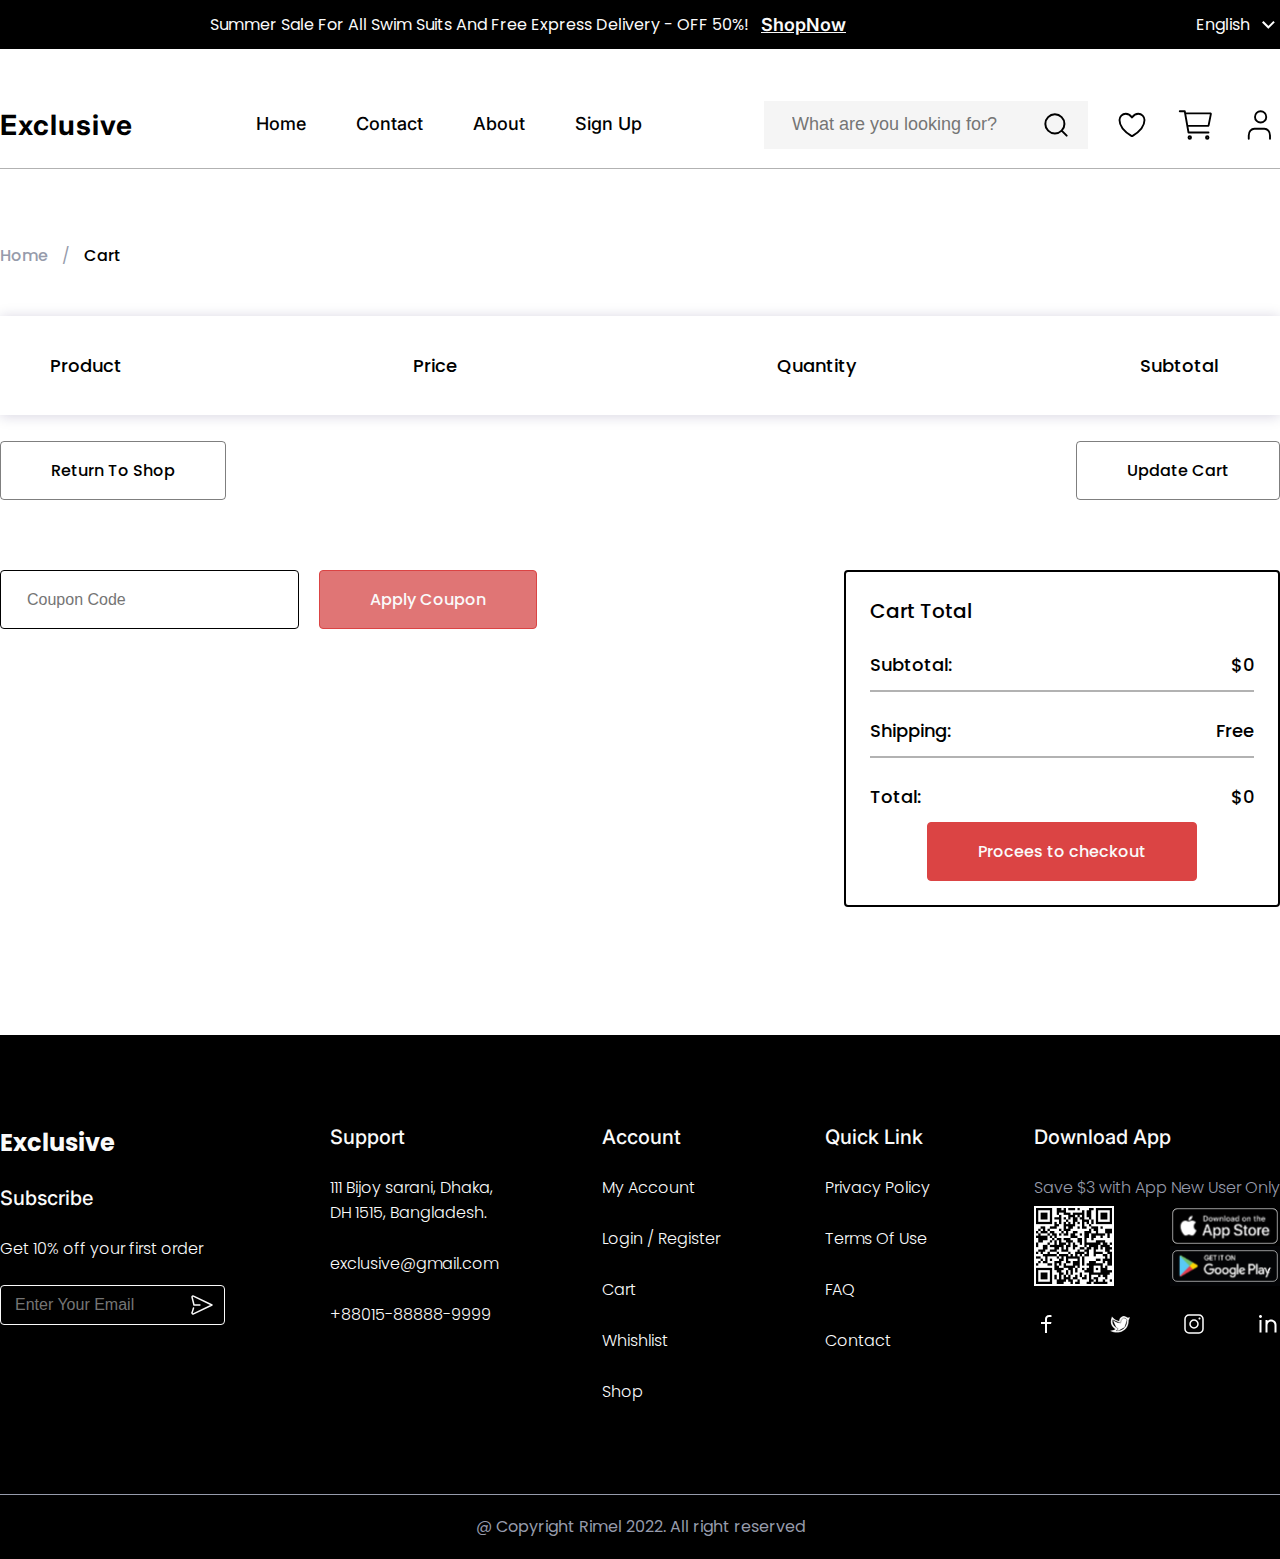
<file: cart.html>
<!DOCTYPE html>
<html lang="en">
  <head>
    <meta charset="UTF-8" />
    <meta name="viewport" content="width=device-width, initial-scale=1.0" />
    <title>Exclusive E-Commerce Cart</title>
    <link rel="stylesheet" href="styles/shared.css" />
    <link rel="stylesheet" href="styles/cart.css" />
  </head>
  <body>
    <header class="header-section">
      <div class="header-title-container">
        <div class="header-title-content">
          <div class="header-title">
            <span>
              Summer Sale For All Swim Suits And Free Express Delivery - OFF
              50%!
            </span>
            <a class="header-title-link" href="#"> ShopNow </a>
          </div>
          <div class="header-languages dropdown">
            <span>English</span>
            <img
              class="dropdown"
              src="images/dropdown.png"
              alt="dropdown symbol"
            />
            <ul class="dropdown-container">
              <li class="dropdown-item">English</li>
              <li class="dropdown-item">German</li>
              <li class="dropdown-item">Russian</li>
              <li class="dropdown-item">Chinese</li>
            </ul>
          </div>
        </div>
      </div>
      <div class="header-navbar">
        <img
          class="hamburger"
          src="images/hamburger-icon.png"
          alt="Hamburger Icon"
        />
        <h2 class="header-navbar-title">Exclusive</h2>
        <ul class="header-navbar-list">
          <li>
            <a class="header-navbar-list-item" href="index.html">Home</a>
          </li>
          <li><a class="header-navbar-list-item" href="#">Contact</a></li>
          <li><a class="header-navbar-list-item" href="#">About</a></li>
          <li><a class="header-navbar-list-item" href="#">Sign Up</a></li>
        </ul>
        <div class="searchbox-container">
          <div class="search-input-container">
            <input
              class="search-input"
              type="text"
              placeholder="What are you looking for?"
            />
            <div id="search-dropdown">
              <!--Items pulled from app.js-->
            </div>
            <img
              class="search-image"
              src="images/search-icon.svg"
              alt="Search Icon"
            />
          </div>

          <div class="header-icon-container">
            <a class="icon-link" href="wishlist.html">
              <img src="images/wishlist-icon.svg" alt="Hearth" />
            </a>
            <a class="icon-link" href="cart.html">
              <img src="images/cart-icon.svg" alt="Cart" />
            </a>
            <a class="icon-link" href="#">
              <img src="images/user-icon.svg" alt="Cart" />
            </a>
          </div>
        </div>
      </div>
    </header>
    <main>
      <!-- Cart Page -->
      <section class="cart-section">
        <div class="page-title">
          <a class="page-title-link" href="index.html">Home</a>
          <span>/</span>
          <a class="page-title-link" href="cart.html">Cart</a>
        </div>
        <div class="cart-product cart-product-title">
          <span>Product</span>
          <span>Price</span>
          <span>Quantity</span>
          <span>Subtotal</span>
        </div>
        <div class="cart-product-container">
          <!-- Items pulled from "cart.js" -->
        </div>
        <div class="cart-product-button-container">
          <button
            id="button-return-shop"
            class="secondary-button cart-product-button"
          >
            Return To Shop
          </button>
          <button
            id="button-update-cart"
            class="secondary-button cart-product-button"
          >
            Update Cart
          </button>
        </div>
        <div class="cart-payment-container">
          <div class="cart-payment-coupon-container">
            <input
              id="input-coupon-code"
              type="text"
              placeholder="Coupon Code"
            />
            <button id="apply-coupon-button" class="primary-button">
              Apply Coupon
            </button>
          </div>
          <div class="cart-payment-total-container">
            <span class="cart-payment-total-title">Cart Total</span>
            <div class="cart-payment-total">
              <span class="cart-payment-total-text">Subtotal:</span>
              <span id="subtotal" class="cart-payment-total-text">$0</span>
            </div>
            <div class="cart-payment-total">
              <span class="cart-payment-total-text">Shipping:</span>
              <span id="shipping-price" class="cart-payment-total-text"
                >$0</span
              >
            </div>
            <div class="cart-payment-total">
              <span class="cart-payment-total-text">Total:</span>
              <span id="total" class="cart-payment-total-text">$0</span>
            </div>
            <button
              id="button-checkout"
              class="primary-button cart-payment-button"
            >
              Procees to checkout
            </button>
          </div>
        </div>
      </section>
    </main>
    <!--Footer-->
    <footer class="main-footer">
      <div class="footer-wrapper">
        <div class="footer-container footer-first-container">
          <h3>Exclusive</h3>
          <h4>Subscribe</h4>
          <div class="footer-mail-container">
            <span>Get 10% off your first order</span>
            <div class="footer-input-container">
              <input
                class="footer-input"
                type="text"
                placeholder="Enter Your Email"
              />
              <img
                class="footer-send-icon"
                src="images/icon-send.svg"
                alt="Send Icon"
              />
            </div>
          </div>
        </div>
        <div class="footer-container">
          <h4>Support</h4>
          <a class="footer-link" href="#">
            <span>111 Bijoy sarani, Dhaka,</span>
            <span>DH 1515, Bangladesh.</span>
          </a>
          <a class="footer-link" href="#">exclusive@gmail.com</a>
          <a class="footer-link" href="#">+88015-88888-9999</a>
        </div>
        <div class="footer-container">
          <h4>Account</h4>
          <a class="footer-link" href="#">My Account</a>
          <a class="footer-link" href="#">Login / Register</a>
          <a class="footer-link" href="cart.html">Cart</a>
          <a class="footer-link" href="wishlist.html">Whishlist</a>
          <a class="footer-link" href="#">Shop</a>
        </div>
        <div class="footer-container">
          <h4>Quick Link</h4>
          <a class="footer-link" href="#">Privacy Policy</a>
          <a class="footer-link" href="#">Terms Of Use </a>
          <a class="footer-link" href="#">FAQ</a>
          <a class="footer-link" href="#">Contact</a>
        </div>
        <div class="footer-container footer-last-container">
          <h4>Download App</h4>
          <div class="footer-download-container">
            <span class="footer-download-text"
              >Save $3 with App New User Only</span
            >
            <div class="footer-download-image-container">
              <img src="images/qr-code.png" alt="QR Code" />
              <div class="footer-logo-container">
                <img src="images/badge-app-store.svg" alt="Apple Store" />
                <img src="images//badge-google-play.svg" alt="Google Play" />
              </div>
            </div>
          </div>
          <div class="footer-socials-container">
            <img src="images/icon-facebook.svg" alt="Facebook" />
            <img src="images/icon-twitter.svg" alt="X" />
            <img src="images/icon-instagram.svg" alt="Instagram" />
            <img src="images/icon-linkedin.svg" alt="LinkedIn" />
          </div>
        </div>
      </div>
      <p class="footer-copyright">@ Copyright Rimel 2022. All right reserved</p>
    </footer>
    <script src="app.js"></script>
    <script src="cart.js"></script>
  </body>
</html>
</file>
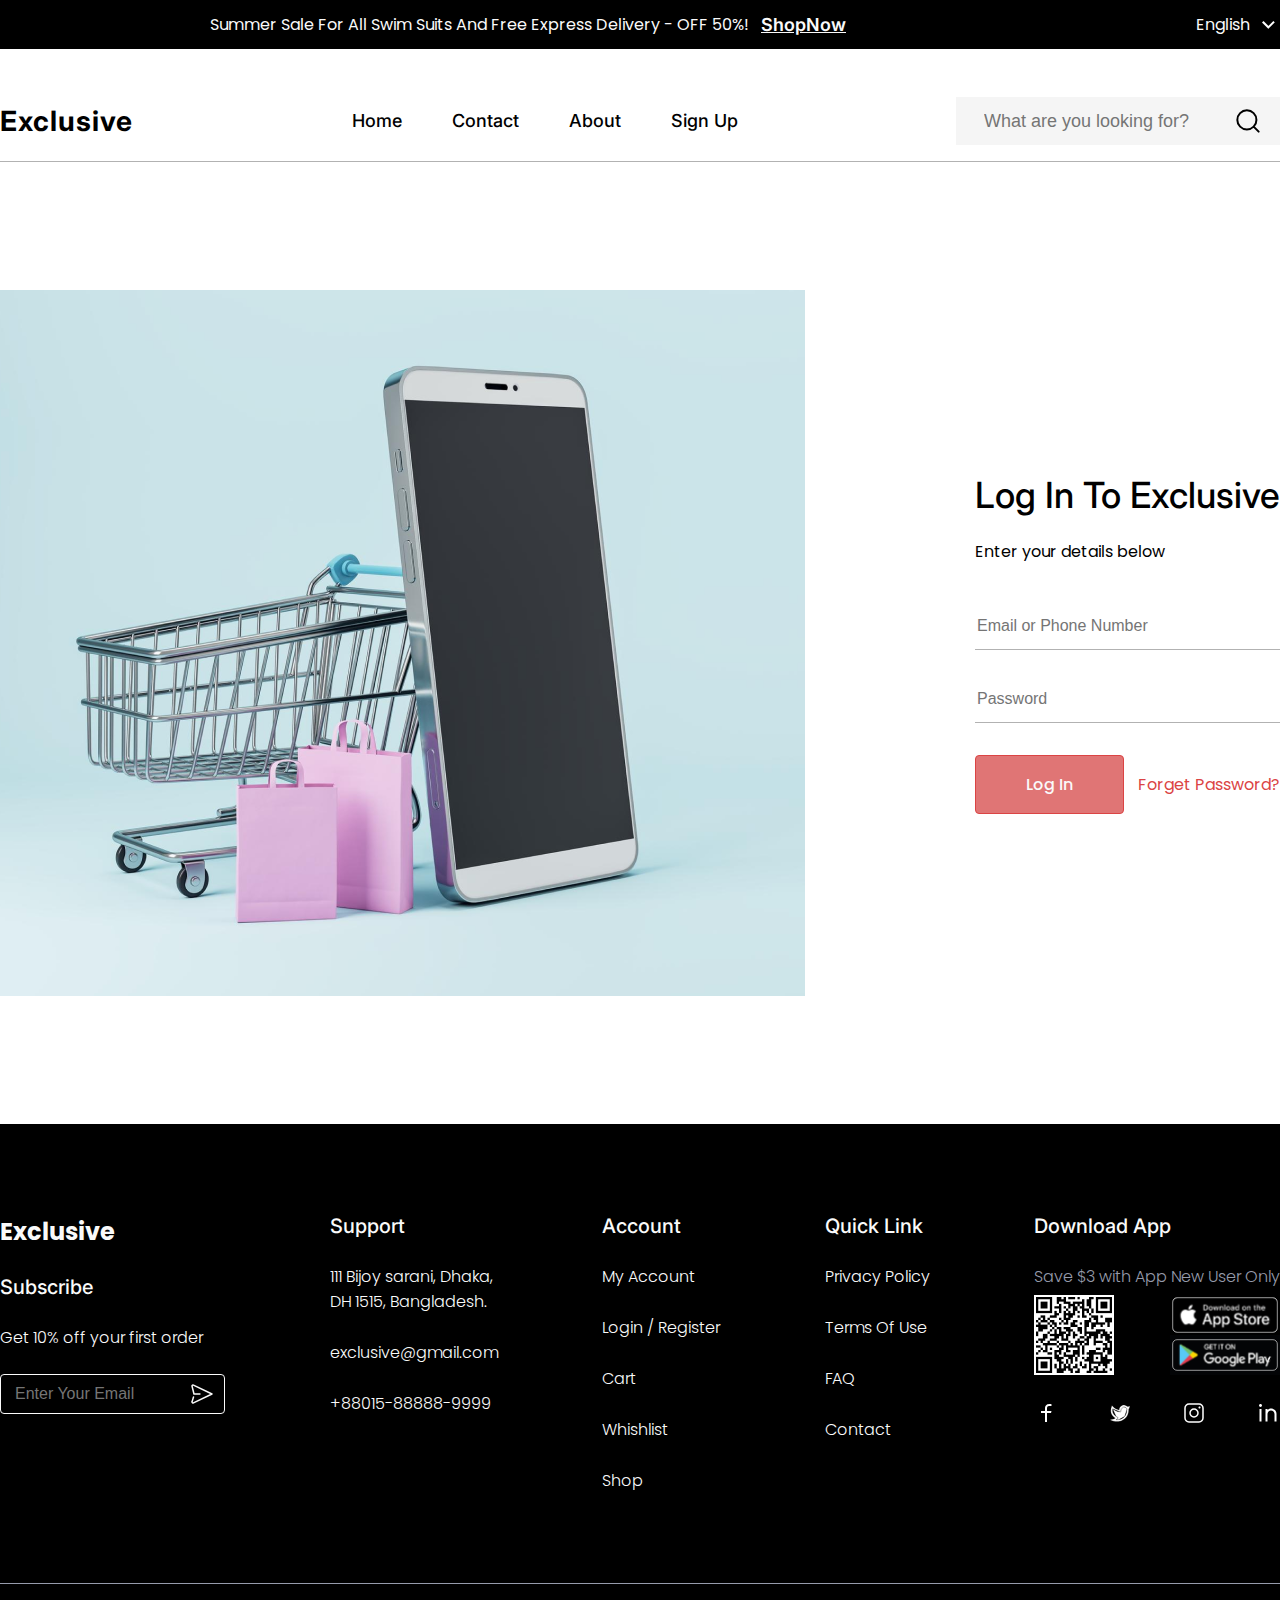
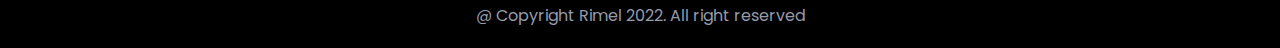
<file: login.html>
<!DOCTYPE html>
<html lang="en">
  <head>
    <meta charset="UTF-8" />
    <meta name="viewport" content="width=device-width, initial-scale=1.0" />
    <title>Exclusive E-Commerce Login</title>
    <link rel="stylesheet" href="styles/shared.css" />
    <link rel="stylesheet" href="styles/login.css" />
  </head>
  <body>
    <!-- Header Section -->
    <header class="header-section">
      <div class="header-title-container">
        <div class="header-title-content">
          <div class="header-title">
            <span>
              Summer Sale For All Swim Suits And Free Express Delivery - OFF
              50%!
            </span>
            <a class="header-title-link" href="#"> ShopNow </a>
          </div>
          <div class="header-languages dropdown">
            <span>English</span>
            <img
              class="dropdown"
              src="images/dropdown.png"
              alt="dropdown symbol"
            />
            <ul class="dropdown-container">
              <li class="dropdown-item">English</li>
              <li class="dropdown-item">German</li>
              <li class="dropdown-item">Russian</li>
              <li class="dropdown-item">Chinese</li>
            </ul>
          </div>
        </div>
      </div>
      <div class="header-navbar">
        <img
          class="hamburger"
          src="images/hamburger-icon.png"
          alt="Hamburger Icon"
        />
        <h2 class="header-navbar-title">Exclusive</h2>
        <ul class="header-navbar-list">
          <li>
            <a class="header-navbar-list-item" href="index.html">Home</a>
          </li>
          <li><a class="header-navbar-list-item" href="#">Contact</a></li>
          <li><a class="header-navbar-list-item" href="#">About</a></li>
          <li><a class="header-navbar-list-item" href="#">Sign Up</a></li>
        </ul>
        <div class="searchbox-container">
          <div class="search-input-container">
            <input
              class="search-input"
              type="text"
              placeholder="What are you looking for?"
            />
            <div id="search-dropdown">
              <!--Items pulled from app.js-->
            </div>
            <img
              class="search-image"
              src="images/search-icon.svg"
              alt="Search Icon"
            />
          </div>
        </div>
      </div>
    </header>
    <main>
      <!-- Login Page -->
      <section class="login-section">
        <div class="login-section-wrapper">
          <img
            class="login-image"
            src="images/login-image.png"
            alt="Phone with shopping cart"
          />
          <div class="login-container">
            <div class="login-container-title">
              <h2>Log In To Exclusive</h2>
              <span>Enter your details below</span>
            </div>
            <div class="login-input-container">
              <input
                type="text"
                class="login-input"
                id="input-userid"
                placeholder="Email or Phone Number"
              />
              <input
                type="text"
                class="login-input"
                id="input-password"
                placeholder="Password"
              />
            </div>
            <div class="login-button-container">
              <button id="login-btn" class="primary-button">Log In</button>
              <a id="forget-password" href="#">Forget Password?</a>
            </div>
          </div>
        </div>
      </section>
    </main>
    <!--Footer-->
    <footer class="main-footer">
      <div class="footer-wrapper">
        <div class="footer-container footer-first-container">
          <h3>Exclusive</h3>
          <h4>Subscribe</h4>
          <div class="footer-mail-container">
            <span>Get 10% off your first order</span>
            <div class="footer-input-container">
              <input
                class="footer-input"
                type="text"
                placeholder="Enter Your Email"
              />
              <img
                class="footer-send-icon"
                src="images/icon-send.svg"
                alt="Send Icon"
              />
            </div>
          </div>
        </div>
        <div class="footer-container">
          <h4>Support</h4>
          <a class="footer-link" href="#">
            <span>111 Bijoy sarani, Dhaka,</span>
            <span>DH 1515, Bangladesh.</span>
          </a>
          <a class="footer-link" href="#">exclusive@gmail.com</a>
          <a class="footer-link" href="#">+88015-88888-9999</a>
        </div>
        <div class="footer-container">
          <h4>Account</h4>
          <a class="footer-link" href="#">My Account</a>
          <a class="footer-link" href="#">Login / Register</a>
          <a class="footer-link" href="cart.html">Cart</a>
          <a class="footer-link" href="wishlist.html">Whishlist</a>
          <a class="footer-link" href="#">Shop</a>
        </div>
        <div class="footer-container">
          <h4>Quick Link</h4>
          <a class="footer-link" href="#">Privacy Policy</a>
          <a class="footer-link" href="#">Terms Of Use </a>
          <a class="footer-link" href="#">FAQ</a>
          <a class="footer-link" href="#">Contact</a>
        </div>
        <div class="footer-container footer-last-container">
          <h4>Download App</h4>
          <div class="footer-download-container">
            <span class="footer-download-text"
              >Save $3 with App New User Only</span
            >
            <div class="footer-download-image-container">
              <img src="images/qr-code.png" alt="QR Code" />
              <div class="footer-logo-container">
                <img src="images/badge-app-store.svg" alt="Apple Store" />
                <img src="images//badge-google-play.svg" alt="Google Play" />
              </div>
            </div>
          </div>
          <div class="footer-socials-container">
            <img src="images/icon-facebook.svg" alt="Facebook" />
            <img src="images/icon-twitter.svg" alt="X" />
            <img src="images/icon-instagram.svg" alt="Instagram" />
            <img src="images/icon-linkedin.svg" alt="LinkedIn" />
          </div>
        </div>
      </div>
      <p class="footer-copyright">@ Copyright Rimel 2022. All right reserved</p>
    </footer>
    <script type="module" src="app.js"></script>
    <script type="module" src="login.js"></script>
  </body>
</html>
</file>
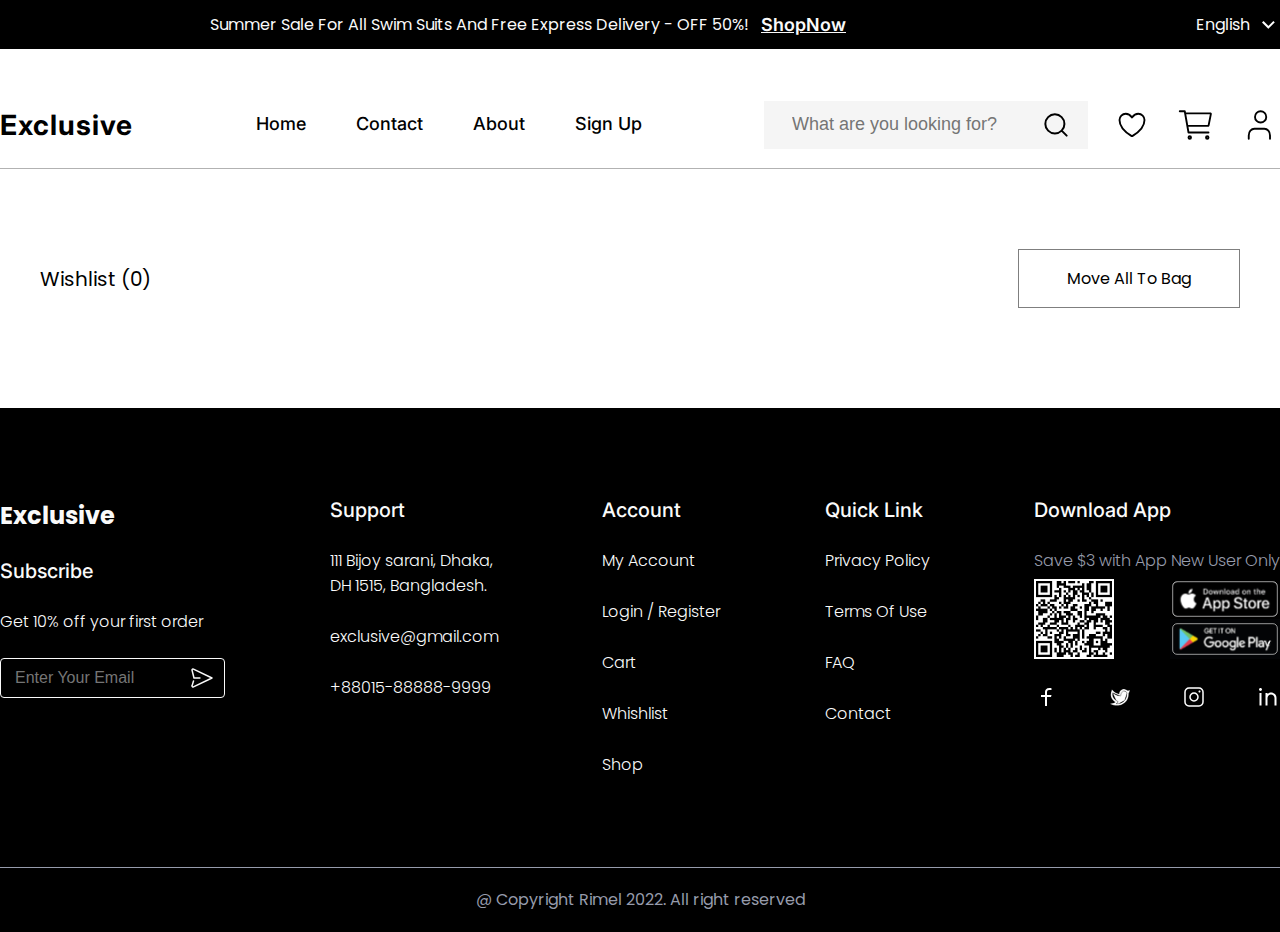
<file: wishlist.html>
<!DOCTYPE html>
<html lang="en">
  <head>
    <meta charset="UTF-8" />
    <meta name="viewport" content="width=device-width, initial-scale=1.0" />
    <title>Exclusive E-Commerce Wishlist</title>
    <link rel="stylesheet" href="styles/shared.css" />
    <link rel="stylesheet" href="styles/wishlist.css" />
  </head>
  <body>
    <header class="header-section">
      <div class="header-title-container">
        <div class="header-title-content">
          <div class="header-title">
            <span>
              Summer Sale For All Swim Suits And Free Express Delivery - OFF
              50%!
            </span>
            <a class="header-title-link" href="#"> ShopNow </a>
          </div>
          <div class="header-languages dropdown">
            <span>English</span>
            <img
              class="dropdown"
              src="images/dropdown.png"
              alt="dropdown symbol"
            />
            <ul class="dropdown-container">
              <li class="dropdown-item">English</li>
              <li class="dropdown-item">German</li>
              <li class="dropdown-item">Russian</li>
              <li class="dropdown-item">Chinese</li>
            </ul>
          </div>
        </div>
      </div>
      <div class="header-navbar">
        <img
          class="hamburger"
          src="images/hamburger-icon.png"
          alt="Hamburger Icon"
        />
        <h2 class="header-navbar-title">Exclusive</h2>
        <ul class="header-navbar-list">
          <li>
            <a class="header-navbar-list-item" href="index.html">Home</a>
          </li>
          <li><a class="header-navbar-list-item" href="#">Contact</a></li>
          <li><a class="header-navbar-list-item" href="#">About</a></li>
          <li><a class="header-navbar-list-item" href="#">Sign Up</a></li>
        </ul>
        <div class="searchbox-container">
          <div class="search-input-container">
            <input
              class="search-input"
              type="text"
              placeholder="What are you looking for?"
            />
            <div id="search-dropdown">
              <!--Items pulled from app.js-->
            </div>
            <img
              class="search-image"
              src="images/search-icon.svg"
              alt="Search Icon"
            />
          </div>
          <div class="header-icon-container">
            <a class="icon-link" href="wishlist.html">
              <img src="images/wishlist-icon.svg" alt="Hearth" />
            </a>
            <a class="icon-link" href="cart.html">
              <img src="images/cart-icon.svg" alt="Cart" />
            </a>
            <a class="icon-link" href="#">
              <img src="images/user-icon.svg" alt="Cart" />
            </a>
          </div>
        </div>
      </div>
    </header>
    <!-- Buse wishlist -->
    <div class="containers">
      <div class="columns-menu">
        <h3 class="col-p">Wishlist (<span id="wishlistPcs">0</span>)</h3>
        <a class="columns-href" href="#">Move All To Bag</a>
      </div>
      <div class="columns-1" id="productcard"></div>
    </div>
    <!--Footer-->
    <footer class="main-footer">
      <div class="footer-wrapper">
        <div class="footer-container footer-first-container">
          <h3>Exclusive</h3>
          <h4>Subscribe</h4>
          <div class="footer-mail-container">
            <span>Get 10% off your first order</span>
            <div class="footer-input-container">
              <input
                class="footer-input"
                type="text"
                placeholder="Enter Your Email"
              />
              <img
                class="footer-send-icon"
                src="images/icon-send.svg"
                alt="Send Icon"
              />
            </div>
          </div>
        </div>
        <div class="footer-container">
          <h4>Support</h4>
          <a class="footer-link" href="#">
            <span>111 Bijoy sarani, Dhaka,</span>
            <span>DH 1515, Bangladesh.</span>
          </a>
          <a class="footer-link" href="#">exclusive@gmail.com</a>
          <a class="footer-link" href="#">+88015-88888-9999</a>
        </div>
        <div class="footer-container">
          <h4>Account</h4>
          <a class="footer-link" href="#">My Account</a>
          <a class="footer-link" href="#">Login / Register</a>
          <a class="footer-link" href="cart.html">Cart</a>
          <a class="footer-link" href="wishlist.html">Whishlist</a>
          <a class="footer-link" href="#">Shop</a>
        </div>
        <div class="footer-container">
          <h4>Quick Link</h4>
          <a class="footer-link" href="#">Privacy Policy</a>
          <a class="footer-link" href="#">Terms Of Use </a>
          <a class="footer-link" href="#">FAQ</a>
          <a class="footer-link" href="#">Contact</a>
        </div>
        <div class="footer-container footer-last-container">
          <h4>Download App</h4>
          <div class="footer-download-container">
            <span class="footer-download-text"
              >Save $3 with App New User Only</span
            >
            <div class="footer-download-image-container">
              <img src="images/qr-code.png" alt="QR Code" />
              <div class="footer-logo-container">
                <img src="images/badge-app-store.svg" alt="Apple Store" />
                <img src="images//badge-google-play.svg" alt="Google Play" />
              </div>
            </div>
          </div>
          <div class="footer-socials-container">
            <img src="images/icon-facebook.svg" alt="Facebook" />
            <img src="images/icon-twitter.svg" alt="X" />
            <img src="images/icon-instagram.svg" alt="Instagram" />
            <img src="images/icon-linkedin.svg" alt="LinkedIn" />
          </div>
        </div>
      </div>
      <p class="footer-copyright">@ Copyright Rimel 2022. All right reserved</p>
    </footer>
    <script src="wishlist.js"></script>
  </body>
</html>
</file>
<file: styles/shared.css>
@import url("https://fonts.googleapis.com/css2?family=Poppins:wght@100;200;300;400;500;600;700;800;900&display=swap");
@import url("https://fonts.googleapis.com/css2?family=Inter:wght@100;200;300;400;500;600;700;800;900&display=swap");
@import "./variables.css";
body,
p,
button,
li,
ul {
  margin: 0;
  padding: 0;
  font-family: var(--ordinary-font);
  color: var(--black);
}
h1,
h2,
h3,
h4,
h5,
h6 {
  margin: 0;
  font-family: var(--title-font);
}
li {
  list-style: none;
}
.primary-button,
.secondary-button {
  cursor: pointer;
  border-radius: var(--space-4);
  padding: var(--space-16) var(--space-50);
  font-size: var(--fs-16);
  font-weight: var(--fw-500);
  transition-duration: 0.4s;
}

.primary-button {
  background-color: var(--red);
  color: var(--white);
  border: 1px solid var(--red);
}
.secondary-button {
  border: var(--gray-2) 1px solid;
  background: none;
}
.primary-button:hover {
  background-color: var(--white-2);
  color: var(--black);
}
.primary-button:disabled {
  background-color: var(--red-2);
  color: var(--white);
}
.secondary-button:hover {
  background-color: var(--gray-2);
  color: var(--white-2);
}
.primary-button:active,
.secondary-button:active {
  transform: translateY(var(--space-8));
}

.add-to-cart {
  position: absolute;
  text-align: center;
  background-color: var(--black);
  color: var(--white);
  width: 100%;
  padding: var(--space-8);
  transition: ease-in-out 0.3s;
}

.section-starter {
  display: flex;
  justify-content: space-between;
  align-self: center;

  width: 100%;
}

.section-title-container,
.section-leftside,
.section-title,
.section-rightside,
.section-countdown,
.section-countdown-timer {
  display: flex;
  justify-content: center;
  align-items: center;
}

.section-title-container,
.section-countdown-timer {
  flex-direction: column;
}
.section-title-container {
  gap: var(--space-32);
}
.section-leftside {
  gap: var(--space-96);
}

.section-title {
  justify-content: flex-start;
  gap: var(--space-18);
  width: 100%;
}
.title-rectangle {
  border-radius: var(--space-6);
  height: var(--space-36);
  width: var(--space-22);
  background-color: var(--red);
}
.section-title-text {
  font-size: var(--fs-16);
  font-weight: var(--fw-600);
  color: var(--red);
}
.section-header {
  white-space: nowrap;
  font-size: var(--fs-36);
  font-weight: var(--fw-600);
}

.section-leftside,
.section-rightside {
  align-items: end;
}

.section-rightside {
  gap: var(--space-10);
}
.section-rightside img {
  cursor: pointer;
}

.section-countdown-timer {
  align-items: flex-start;
}

.section-countdown-text {
  font-weight: var(--fw-500);
}

.section-countdown-number {
  font-size: var(--fs-42);
  font-weight: var(--fw-700);
}
.section-countdown {
  gap: var(--space-28);
}
.section-countdown-colon {
  color: var(--red-2);
  font-size: var(--fs-42);
}

/* Header */
.header-section,
.header-title-container,
.header-title-content,
.header-title,
.header-title-link,
.header-languages,
.header-navbar,
.header-navbar-list,
.header-icon-container,
.searchbox-container,
.search-input-container,
.search-dropdown-item {
  display: flex;
  align-items: center;
}
.header-section {
  flex-direction: column;
  border-bottom: solid var(--border-gray) 1px;
}
.header-title-container {
  width: 100%;
  padding: var(--space-12) 0;
  background-color: var(--black);
  color: var(--white);
  justify-content: flex-end;
}
.header-title-content {
  width: 100%;
  max-width: var(--max-width);
  margin: auto;
  gap: var(--space-350);
  font-size: var(--fs-16);
  font-weight: var(--fw-400);
  justify-content: space-between;
}
.header-title {
  gap: var(--space-12);
  margin-left: auto;
}
.header-title-link {
  font-family: var(--title-font);
  color: var(--white);
  font-size: var(--fs-18);
  font-weight: var(--fw-600);
}
.header-languages {
  gap: var(--space-6);
}

.dropdown-item {
  cursor: pointer;
}
.dropdown {
  position: relative;
}
.dropdown-container,
.hamburger {
  display: none;
}
.dropdown-container {
  position: absolute;
}
.dropdown-item {
  color: var(--white);
  background-color: var(--black);
  padding: var(--space-12) var(--space-16);
}
.dropdown:hover .dropdown-container {
  z-index: 1;
  display: block;
  top: 100%;
  left: -15%;
}
.dropdown-item:hover {
  background-color: var(--gray);
}
.header-navbar {
  width: 100%;
  gap: var(--space-16);
  max-width: var(--max-width);
  margin: var(--space-48) auto var(--space-16) auto;
  justify-content: space-between;
}
.header-navbar-list {
  white-space: nowrap;
  gap: var(--space-50);
}
.header-navbar-list-item,
.search-dropdown-item {
  font-family: var(--title-font);
  font-size: var(--fs-18);
  font-weight: var(--fw-500);
  line-height: var(--lh-22);
  color: var(--black);
  text-decoration: none;
}
.header-navbar-title {
  font-size: var(--fs-28);
  font-weight: var(--fw-700);
  letter-spacing: 1px;
}
.header-navbar-list > li :hover {
  color: var(--gray-2);
}
.searchbox-container,
.header-icon-container {
  gap: var(--space-24);
}
.searchbox-container,
.search-input-container,
.icon-link {
  position: relative;
}
.search-input {
  position: relative;
  border: none;
  background-color: var(--gray-3);
  color: var(--black);
  font-size: var(--fs-18);
  padding: 0 var(--space-64) 0 var(--space-28);
  height: var(--space-48);
}
.icon-link img {
  width: var(--space-40);
  padding-top: var(--space-8);
}
.search-image {
  cursor: pointer;
  position: absolute;
  width: var(--space-32);
  right: 5%;
}
#search-dropdown {
  white-space: nowrap;
  z-index: 6;
  position: absolute;
  flex-direction: column;
  background-color: var(--gray-3);
  width: 100%;
  max-height: var(--space-400);
  overflow-y: auto;
  top: 100%;
}
#search-dropdown.show {
  display: block;
}
.search-dropdown-item {
  height: var(--space-36);
  padding-left: var(--space-26);
  width: 85%;
  display: block;
  line-height: 2;
  overflow: hidden;
  text-overflow: ellipsis;
}
#search-dropdown :hover {
  background-color: var(--gray);
}

.wishlist-count {
  color: white;
  position: absolute;
  right: -2px;
  bottom: 2px;
  background-color: red;
  border-radius: 50%;
  width: 16px;
  height: 16px;
  display: flex;
  justify-content: center;
  align-items: center;
  font-size: 14px;
}
/* Footer */
.footer-wrapper,
.footer-input-container .footer-mail-container,
.footer-download-container,
.footer-download-image-container,
.footer-logo-container,
.footer-socials-container {
  display: flex;
  align-items: center;
}
.main-footer {
  width: 100%;
  height: 100%;
  background-color: var(--black);
  color: var(--white);
}
.footer-wrapper {
  align-items: flex-start;
  justify-content: space-between;
  max-width: var(--max-width);
  margin: auto;
  padding: var(--space-90) 0;
}
.footer-container {
  display: flex;
  justify-content: center;
  flex-direction: column;
  gap: var(--space-26);
}
.footer-container h3 {
  font-family: var(--ordinary-font);
  font-size: var(--fs-24);
  font-weight: var(--fw-700);
}
.footer-container h4 {
  font-size: var(--fs-20);
  font-weight: var(--fw-500);
}
.footer-container span,
.footer-container p {
  color: var(--white);
  font-size: var(--fs-16);
  font-weight: var(--fw-300);

  white-space: nowrap;
  display: flex;
  flex-direction: column;
  gap: var(--space-8);
}
.footer-mail-container {
  display: flex;
  flex-direction: column;
  gap: var(--space-24);
}
.footer-input-container {
  position: relative;
}
.footer-input {
  background: none;
  border: 1px solid var(--white);
  border-radius: var(--space-4);
  color: var(--white);
  font-size: var(--space-16);
  height: var(--space-36);
  padding-left: var(--space-14);
}
.footer-send-icon {
  cursor: pointer;
  position: absolute;
  top: 19%;
  right: 5%;
}
.footer-link {
  text-decoration: none;
  font-weight: var(--fw-300);
  color: var(--white);
}
.footer-send-icon:active {
  background-color: var(--gray);
  border-radius: var(--space-12);
}
.footer-download-container {
  flex-direction: column;
  gap: var(--space-6);
}
.footer-download-text {
  color: var(--gray) !important;
  font-size: var(--fs-14);
  font-weight: var(--fw-500);
}
.footer-download-image-container {
  width: 100%;
  justify-content: space-between;
}
.footer-logo-container {
  flex-direction: column;
}
.footer-socials-container {
  justify-content: space-between;
  gap: var(--space-12);
}
.footer-socials-container img {
  cursor: pointer;
}
.footer-copyright {
  color: var(--gray);
  text-align: center;
  line-height: var(--lh-64);
  border-top: 1px solid var(--gray);
}
@media screen and (max-width: 1200px) {
  /* Presets */
  .section-title-container {
    gap: var(--space-24);
  }
  .section-leftside {
    gap: var(--space-40);
  }

  .section-title {
    justify-content: flex-start;
    gap: var(--space-14);
  }
  .section-title-text {
    font-size: var(--fs-14);
  }
  .section-header {
    font-size: var(--fs-32);
  }

  .section-rightside {
    gap: var(--space-8);
  }

  .section-countdown-number {
    font-size: var(--fs-34);
  }
  .section-countdown {
    gap: var(--space-20);
  }
  .section-countdown-colon {
    font-size: var(--fs-34);
  }
  /* Header */
  .header-title-content {
    gap: var(--space-12);
    font-size: var(--fs-14);
  }
  .header-title {
    gap: var(--space-14);
    margin-left: var(--space-90);
  }
  .header-title-link {
    font-size: var(--fs-16);
  }
  .dropdown-item {
    padding: var(--space-10) var(--space-14);
  }
  .header-navbar {
    width: 100%;
    gap: var(--space-8);
    margin: var(--space-48) 0 var(--space-16) 0;
    justify-content: space-evenly;
  }
  .header-navbar-title {
    font-size: var(--fs-24);
    letter-spacing: 1px;
  }
  .header-navbar-list {
    white-space: nowrap;
    gap: var(--space-24);
  }
  .header-navbar-list-item,
  .search-dropdown-item {
    font-size: var(--fs-16);
    font-weight: var(--fw-500);
    line-height: var(--lh-18);
  }
  .searchbox-container,
  .header-icon-container {
    gap: var(--space-12);
  }
  .search-input {
    width: 100%;
    font-size: var(--fs-16);
    padding: 0 var(--space-40) 0 var(--space-12);
    height: var(--space-40);
  }
  .icon-link img {
    width: var(--space-30);
  }

  .search-image {
    width: var(--space-24);
  }
  .search-dropdown-item {
    padding-left: var(--space-12);
  }
  /* Footer */
  .footer-wrapper {
    gap: var(--space-12);
    padding: var(--space-80) 0;
  }
  .footer-container {
    gap: var(--space-18);
  }
  .footer-container h3 {
    font-size: var(--fs-20);
    font-weight: var(--fw-700);
  }
  .footer-container h4 {
    font-size: var(--fs-18);
    font-weight: var(--fw-500);
  }
  .footer-container span,
  .footer-container p {
    color: var(--white);
    font-size: var(--fs-14);
  }
  .footer-mail-container {
    display: flex;
    flex-direction: column;
    gap: var(--space-18);
  }
  .footer-input {
    font-size: var(--space-14);
    height: var(--space-32);
    padding-left: var(--space-12);
  }

  .footer-download-text {
    font-size: var(--fs-12);
  }
  .footer-socials-container {
    justify-content: space-between;
    gap: var(--space-12);
  }
  .footer-copyright {
    line-height: var(--lh-54);
  }
}

@media screen and (max-width: 768px) {
  /* Presets */
  .section-countdown {
    display: none;
  }
  .section-title-container {
    gap: var(--space-16);
  }
  .section-leftside {
    gap: var(--space-40);
  }

  .section-title {
    justify-content: flex-start;
    gap: var(--space-14);
  }
  .section-title-text {
    font-size: var(--fs-14);
  }
  .section-header {
    font-size: var(--fs-32);
  }

  .section-rightside {
    gap: var(--space-8);
  }

  .section-countdown-number {
    font-size: var(--fs-34);
  }
  .section-countdown {
    gap: var(--space-20);
  }
  .section-countdown-colon {
    font-size: var(--fs-34);
  }
  /* Header */
  .header-title-content {
    width: 85%;
    gap: var(--space-12);
    font-size: var(--fs-14);
    justify-content: space-evenly;
  }
  .header-title {
    gap: var(--space-14);
  }
  .header-title-link {
    font-size: var(--fs-16);
  }
  .dropdown-item {
    padding: var(--space-10) var(--space-14);
  }
  .header-navbar {
    width: 100%;
    gap: var(--space-8);
    margin: var(--space-48) 0 var(--space-16) 0;
    justify-content: space-evenly;
  }
  .header-navbar-title {
    font-size: var(--fs-24);
    letter-spacing: 1px;
  }
  .header-navbar-list {
    white-space: nowrap;
    gap: var(--space-24);
  }
  .header-navbar-list-item,
  .search-dropdown-item {
    font-size: var(--fs-16);
    font-weight: var(--fw-500);
    line-height: var(--lh-18);
  }
  .searchbox-container,
  .header-icon-container {
    gap: var(--space-12);
  }
  .search-input {
    width: 100%;
    font-size: var(--fs-16);
    padding: 0 var(--space-40) 0 var(--space-12);
    height: var(--space-40);
  }
  .icon-link img {
    width: var(--space-30);
  }
  .search-image {
    width: var(--space-24);
  }
  .search-dropdown-item {
    padding-left: var(--space-12);
  }

  /* Header */
  .header-section {
    z-index: 20;
    width: 100%;
    position: fixed;
  }
  .header-title-content {
    width: 100%;
    gap: var(--space-8);
    font-size: var(--fs-12);
    justify-content: flex-end;
  }
  .dropdown-item {
    padding: var(--space-10);
  }
  .header-title,
  .header-navbar-title,
  .header-title-link {
    display: none;
  }
  .header-navbar {
    width: 100%;
    background-color: var(--gray);
    gap: var(--space-8);
    margin: 0;
    padding: var(--space-14) 0;
    justify-content: space-between;
  }
  .header-navbar-list {
    position: fixed;
    z-index: 6;
    flex-direction: column;
    background-color: var(--gray);
    width: 40%;
    height: 88%;
    justify-content: center;
    gap: var(--space-50);
    transition: 0.3s ease-in-out;
    transform: translateY(53%);
    left: -100%;
  }
  .header-navbar-list.active {
    transition: 0.3s ease-in-out;
    left: 0;
  }
  .search-input {
    width: 100%;
    font-size: var(--fs-14);
    padding: 0 var(--space-30) 0 var(--space-10);
    height: var(--space-30);
  }
  .hamburger {
    display: flex;
    width: var(--space-38);
  }

  /* Footer */
  .footer-wrapper {
    gap: var(--space-12);
    padding: var(--space-74) 0;
    flex-direction: column;
    align-items: center;
    gap: var(--space-40);
  }
  .footer-container {
    display: none;
  }
  .footer-first-container,
  .footer-last-container {
    display: flex;
    align-items: center;
    text-align: center;
  }
  .footer-container h3 {
    font-size: var(--fs-18);
  }
  .footer-container h4 {
    font-size: var(--fs-16);
  }
  .footer-container span,
  .footer-container p {
    color: var(--white);
    font-size: var(--fs-12);
  }
  .footer-mail-container {
    gap: var(--space-16);
  }
  .footer-input {
    font-size: var(--space-12);
  }
  .footer-download-text {
    font-size: var(--fs-12);
  }
  .footer-socials-container {
    width: 100%;
  }
  .footer-copyright {
    line-height: var(--lh-50);
  }
}
</file>
<file: styles/index.css>
/* Header */
.header-navbar-list > :nth-child(1) {
  border-bottom: solid var(--border-gray) 1px;
}
/* Homepage Hero */
.homepage-hero-section,
.homepage-hero-list,
.homepage-hero-list-item,
.woman-dropdown-container,
.men-dropdown-container,
.homepage-hero-carousel-container,
.homepage-hero-carousel-slide,
.homepage-hero-carousel-tracker,
.slide-information-container,
.slide-information-title,
.slide-information-description,
.slide-information-link-container,
.homepage-hero-carousel-slide-image-holder {
  display: flex;
  align-items: center;
  justify-content: space-between;
}
.homepage-hero-list-item img,
.woman-dropdown,
.men-dropdown,
.homepage-hero-carousel-container {
  position: relative;
}
.woman-dropdown-container,
.men-dropdown-container,
.carousel-dots-container {
  position: absolute;
}
.homepage-hero-section {
  max-width: var(--max-width);
  margin: auto;
  gap: var(--space-32);
  align-items: flex-start;
}
.homepage-hero-list {
  flex-direction: column;
  white-space: nowrap;
  gap: var(--space-26);
  border-right: solid var(--border-gray) 1px;
  padding: var(--space-50) var(--space-24) 0 0;
}
.homepage-hero-list-item {
  width: 100%;
  gap: var(--space-56);
}
.homepage-hero-list-item :hover {
  color: var(--gray);
}
.homepage-hero-list-item img {
  cursor: pointer;
}
.homepage-hero-list-item-link,
.dropdown-container-item {
  color: var(--black);
  font-size: var(--fs-18);
  font-weight: var(--fw-500);
  text-decoration: none;
}

.woman-dropdown-container,
.men-dropdown-container {
  display: none;
  width: 100%;
  max-height: var(--space-300);
  background-color: var(--gray-3);
  flex-direction: column;
  align-items: flex-start;
  overflow-y: auto;
  top: 0;
  left: 100%;
}
.dropdown-container-item {
  width: 100%;
  padding-left: var(--space-16);
  display: block;
  width: 90%;
  line-height: 2;
  white-space: nowrap;
  overflow: hidden;
  text-overflow: ellipsis;
}
.woman-dropdown-container :hover,
.men-dropdown-container :hover {
  color: var(--black);
  background-color: var(--gray);
}
.woman-dropdown:hover .woman-dropdown-container,
.men-dropdown:hover .men-dropdown-container {
  display: block;
  z-index: 1;
}
.homepage-hero-carousel-container,
.homepage-hero-carousel-tracker,
.homepage-hero-carousel-slide {
  width: 100%;
}

.homepage-hero-carousel-slide-image {
  width: 120%;
}

.homepage-hero-carousel-container {
  color: var(--white);
  padding: var(--space-50) 0 0 0px;
  overflow: hidden;
}

.homepage-hero-carousel-tracker {
  display: flex;
  justify-content: center;
  overflow: hidden;
  height: var(--space-500);
  width: 100%;
}

.homepage-hero-carousel-slide {
  background-color: var(--black);
  justify-content: space-around;
  padding: 0 0 0 var(--space-24);
  width: 105%;
  height: 100%;
  flex-shrink: 0;

  transition: transform 0.5s ease-in-out;
}

.homepage-hero-carousel-slide.slide1 {
  transform: translateX(200%);
}
.homepage-hero-carousel-slide.slide2 {
  transform: translateX(100%);
}
.homepage-hero-carousel-slide.slide3 {
  transform: translateX(0%);
}
.homepage-hero-carousel-slide.slide4 {
  transform: translateX(-100%);
}
.homepage-hero-carousel-slide.slide5 {
  transform: translateX(-200%);
}

.slide-information-container {
  display: flex;
  flex-direction: column;
  align-items: flex-start;
  gap: var(--space-24);
}

.slide-information-title {
  display: flex;
  align-items: center;
  gap: var(--space-24);
  font-size: var(--fs-16);
  font-weight: var(--fw-400);
}

.slide-information-description {
  white-space: nowrap;
  display: flex;
  align-items: flex-start;
  flex-direction: column;
  font-size: var(--fs-64);
  font-weight: var(--fw-600);
  letter-spacing: 2px;
}

.slide-information-link-container {
  cursor: pointer;
  display: flex;
  align-items: center;
  gap: var(--space-10);
}

.homepage-hero-carousel-slide-image-holder {
  width: 40%;
}
.dryer-gif {
  width: 75%;
}
.dyson-icon {
  width: 128px;
}

.slide-information-link {
  font-size: var(--fs-16);
  font-weight: var(--fw-500);
  line-height: var(--lh-28);
  border-bottom: solid var(--white) 1px;
}

.carousel-dots-container {
  position: absolute;
  bottom: var(--space-20);
  left: 50%;
  transform: translateX(-50%);
  display: flex;
  align-items: center;
  gap: var(--space-18);
}

.carousel-dot {
  width: var(--space-10);
  height: var(--space-10);
  background-color: var(--gray);
  border-radius: 50%;
  cursor: pointer;
}

.carousel-dot.active {
  background-color: var(--red);
  border: 3px solid var(--white);
}
/* Homepage Today's Products */
.homepage-products-container {
  display: flex;
  justify-content: center;
  align-items: center;
  margin: 50px 0;
  gap: 36px;
}

.homepage-todays-products-section {
  /* padding: var(--space-64) var(--space-128); */
  max-width: var(--max-width);
  margin: 128px auto;
}
.homepages-today-button {
  margin-left: 40%;
  justify-content: center;
}
.f-product-card {
  flex: 1;
}

.f-product-image-container {
  width: 100%;
  height: var(--space-300);
  border-radius: var(--space-6);
  position: relative;
  background-color: var(--gray-3);
  cursor: pointer;
  overflow: hidden;
}

.f-product-image {
  width: 100%;
  height: 100%;
}

/* add-to-cart'ı "shared.css'te tanımladım. */
.f-product-image-container:hover .add-to-cart {
  transform: translateY(-48px);
  transition: ease-in-out 0.3s;
}

.f-product-discount {
  position: absolute;
  background-color: var(--red);
  color: var(--white);
  border-radius: var(--space-4);
  padding: var(--space-4) var(--space-12);
  left: var(--space-10);
  top: var(--space-10);
}

.f-product-title {
  font-size: var(--fs-16);
  font-weight: var(--fw-600);
  height: var(--space-40);
  margin: var(--space-20) 0;
}

.f-product-price-container {
  display: flex;
  gap: var(--space-8);
}

.f-product-new-price {
  color: var(--red);
  font-weight: bold;
}

.f-product-old-price,
.f-products-comments {
  color: var(--gray);
  font-weight: bold;
}

.f-products-ratings {
  display: flex;
  gap: 10px;
}

.f-product-image-container {
  background-color: var(--gray2);
}

/* homepage-browse-by-category */
.browse-by-category-section {
  max-width: var(--max-width);
  margin: auto;
}

.category-title {
  display: flex;
  align-items: center;
  gap: 10px;
}

.category-tit {
  color: var(--Secondary-2, #db4444);
  font-family: "Poppins", sans-serif;
  font-size: 16px;
  font-weight: 600;
  line-height: 20px;
}

.category-image-and-title {
  display: flex;
  justify-content: space-between;
  align-items: center;
  margin-top: 20px;
}

.browse-title {
  color: var(--black);
  font-family: "Inter", sans-serif;
  font-size: var(--fs-36);
  font-weight: var(--fw-600);
}

.category-sections {
  display: flex;
  justify-content: center;
  flex-wrap: wrap;
  gap: var(--space-30);
  margin: var(--space-40) auto;
}

.category-box {
  cursor: pointer;
  gap: var(--space-50);
  border-radius: var(--space-4);
  border: 1px solid rgba(0, 0, 0, 0.3);
  display: flex;
  justify-content: center;
  flex-direction: column;
  flex: 1;
  align-items: center;

  padding: var(--space-32) var(--space-50);
}

.icon-name {
  color: var(--Text2, #000);
  font-family: "Poppins", sans-serif;
  font-size: var(--fs-16);
  font-weight: var(--fw-500);
}

.horizontal-line {
  max-width: var(--max-width);
  margin: var(--space-108) auto;
}

.hz-line {
  display: block;
  height: 1px;
  opacity: var(--opacity-30);
  background: #000;
}

/* Responsiveness */
@media screen and (max-width: 1200px) {
  /* Homepage Hero */

  .homepage-hero-section {
    padding: 0 var(--space-32);
    gap: var(--space-24);
  }
  .homepage-hero-list {
    gap: var(--space-24);
    padding: var(--space-50) var(--space-24) 0 var(--space-12);
  }
  .homepage-hero-list-item {
    gap: var(--space-36);
  }
  .homepage-hero-list-item-link,
  .dropdown-container-item {
    font-size: var(--fs-16);
  }

  .homepage-hero-carousel-container {
    padding: var(--space-16) 0 0 0px;
  }

  .homepage-hero-carousel-slide {
    background-color: var(--black);
    justify-content: space-around;
    padding: 0 0 0 var(--space-18);

    transition: transform 0.5s ease-in-out;
  }

  .slide-information-container {
    gap: var(--space-18);
  }

  .slide-information-title {
    gap: var(--space-16);
    font-size: var(--fs-14);
  }

  .slide-information-description {
    font-size: var(--fs-48);
  }

  .slide-information-link-container {
    gap: var(--space-6);
  }

  .slide-information-link {
    font-size: var(--fs-14);
    line-height: var(--lh-24);
  }

  .carousel-dots-container {
    bottom: var(--space-26);
    gap: var(--space-38);
  }
  /* Homepage Today's Products */
  .homepage-todays-products-section {
    padding: var(--space-64) var(--space-64);
    gap: var(--space-44);
  }

  .homepage-products-container {
    gap: var(--space-16);
  }

  .f-product-image-container {
    height: var(--space-200);
  }
  .f-product-title {
    font-size: var(--space-14);
  }
  .f-products-ratings {
    gap: var(--space-8);
  }
}
@media screen and (max-width: 768px) {
  /* Homepage Hero */

  .homepage-hero-section {
    align-items: center;
    flex-direction: column-reverse;
    text-align: center;
    padding: var(--space-128) var(--space-12);
    gap: var(--space-24);
  }

  .homepage-hero-list {
    display: none;
    width: 93%;
    gap: var(--space-20);
    padding: var(--space-24);
    border: none;
    background-color: var(--gray-3);
  }
  .homepage-hero-list-item {
    justify-content: center;
    gap: var(--space-32);
  }
  .woman-dropdown img,
  .men-dropdown img {
    display: none;
  }
  /* Homepage Today's Products */
  .homepage-todays-products-section {
    padding: var(--space-64) var(--space-64);
    gap: var(--space-44);
  }

  .homepage-products-container {
    gap: var(--space-16);
    flex-direction: column;
  }

  .f-product-image-container {
    height: var(--space-160);
  }
  .f-product-title {
    font-size: var(--space-12);
  }
  .f-product-card {
    text-align: center;
  }

  .f-product-price-container,
  .f-products-ratings {
    justify-content: center;
  }

  .f-product-image {
    width: 128px;
  }
}

/*Homepage Featured Product*/
.homepage-featured-product-container {
  background: #000;
  display: flex;
  justify-content: center;
  gap: 200px;
  max-width: var(--max-width);
  margin: 80px auto;
  padding: 40px;
}

.featured-product-header {
  margin: 20px 0;
}

.green-categories-title {
  color: #0f6;
  font-family: "Poppins", sans-serif;
  font-size: 15px;
  font-weight: 600;
  line-height: 20px;
  padding-bottom: 15px;
}

.music-experience-title {
  color: #fafafa;
  font-family: "Inter", sans-serif;
  font-size: 48px;
  font-weight: 600;
  line-height: 60px;
  letter-spacing: 1.92px;
  max-width: 500px;
}

.flash-sell-timer-section {
  display: flex;
  justify-content: start;
  gap: 25px;
  margin: 40px auto;
}

.timer-box {
  background-color: white;
  border-radius: 50%;
  width: 75px;
  height: 75px;
  text-align: center;
}

.timer-text {
  color: #000;
  font-family: "Poppins", sans-serif;
  font-size: 12px;
}

.buy-now-box {
  border-radius: 5px;
  background: #0f6;
  color: #fafafa;
  font-family: "Poppins", sans-serif;
  padding: 16px 48px;
  font-size: 16px;
  font-weight: 500;
  line-height: 24px;
}

.jbl-image {
  filter: drop-shadow(0px 0px 75px white);
}
/*Homepage Explore Products*/
.explore-products-sections {
  max-width: var(--max-width);
  margin: 80px auto;
}

.explore-products-header {
  display: flex;
  align-items: center;
  gap: 13px;
}

.our-products-tit {
  color: var(--Secondary-2, #db4444);
  font-family: "Poppins", sans-serif;
  font-size: 16px;
  font-weight: 600;
}

.products-tit-and-icons {
  display: flex;
  justify-content: space-between;
  align-items: center;
  margin: 30px 0;
}

.explore-tit {
  color: var(--Text2, #000);
  font-family: "Inter", sans-serif;
  font-size: 36px;
  font-weight: 600;
}

.explore-products-container {
  display: grid;
  grid-template-columns: repeat(auto-fit, minmax(300px, 1fr));
  justify-content: center;
  gap: 25px;
  margin: 70px auto;
}

.explore-products-card {
  position: relative;
}

.explore-products-card-img {
  width: 80%;
  height: 300px;
}

.explore-products-card-title {
  font-size: 16px;
  white-space: nowrap;
  overflow: hidden;
  text-overflow: ellipsis;
  max-width: 300px;
}

.explore-price-stars {
  display: flex;
  gap: 20px;
}

.explore-products-card-price {
  color: var(--red);
  font-weight: bold;
}

.explore-products-comments {
  color: var(--gray);
  font-weight: bold;
}
.explore-pro-img-box {
  position: relative;
}
.explore-pro-svg-box {
  position: absolute;
  right: 20px;
  display: flex;
  flex-direction: column;
  gap: 5px;
}
.explore-svg-icon {
  padding: 5px 5px;
  border-radius: 50%;
  background-color: white;
  box-shadow: 0px 0px 20px -5px rgba(0, 0, 0, 0.82);
}
.check-icon {
  display: none;
}

/*Homepage Featured Product*/
@media screen and (max-width: 1200px) {
  .homepage-featured-product-container {
    flex-direction: column-reverse;
    align-items: center;
    gap: var(--space-16);
  }

  .featured-product-header {
    text-align: center;
  }

  .flash-sell-timer-section {
    display: flex;
    justify-content: center;
  }

  .buy-now-box {
    width: 30%;
    text-align: center;
  }

  .jbl-image {
    max-width: 80%;
  }
}

@media screen and (max-width: 768px) {
  .homepage-featured-product-container {
    flex-direction: column-reverse;
    align-items: center;
    gap: 20px;
  }

  .music-experience-title {
    font-size: 20px;
    width: 250px;
  }

  .flash-sell-timer-section {
    flex-direction: column;
    align-items: center;
  }
}

/* Homepage New Arrivals */

.new-arrivals-section {
  max-width: var(--max-width);
  margin: 120px auto 120px auto;
}

.na-subtitle-context {
  gap: 20px;
  display: flex;
}
.na-subtitle-shape {
  width: 20px;
  height: 40px;
  border-radius: 4px;
  background-color: rgba(219, 68, 68, 1);
}

.na-subtitle {
  font-family: Poppins;
  font-size: 16px;
  font-weight: 600;
  line-height: 20px;
  letter-spacing: 0em;
  color: rgba(219, 68, 68, 1);
  display: flex;
  justify-content: center;
  align-items: center;
}

.na-title-context {
  margin-top: 15px;
}

.na-title {
  color: black;
  font-size: 36px;
  font-family: "Inter", sans-serif;
  font-weight: 600;
  line-height: 48px;
  letter-spacing: 1.44px;
}

.na-context {
  padding-bottom: 50px;
}

.na-arrivals {
  display: flex;
  gap: 30px;
}

.na-arrivals-leftside {
  display: flex;
  position: relative;
  flex: 1;
  background-color: black;
}

.na-leftside-text {
  position: absolute;
  bottom: 50px;
  left: 50px;
  color: white;
}

.na-arrivals-rightside {
  flex-direction: column;
  display: flex;
  flex: 1;
  gap: 30px;
}
.na-upside-text {
  position: absolute;
  bottom: 30px;
  left: 50px;
  color: white;
}
.na-arrivals-text-part {
  color: white;
  margin-top: 18px;
}

.na-arrivals-rightdown {
  display: flex;
  flex: 1;
  gap: 25px;
}

.na-arrivals-rightdown-one {
  position: relative;
  flex: 1;
  background-color: black;
}

.na-arrivals-rightdown-two {
  position: relative;
  flex: 1;
  background-color: black;
}

.na-services {
  display: flex;
  margin: 140px auto;
  gap: 80px;
  justify-content: center;
}

.na-service-icon {
  display: flex;
  justify-content: center;
  align-items: center;
  margin-bottom: 24px;
}

.na-services h2 {
  font-family: "Poppins", sans-serif;
  font-size: 20px;
  font-weight: 600;
  line-height: 28px;
  color: #000;
  text-align: center;
}

.na-services h5 {
  color: #000;
  font-family: "Poppins", sans-serif;
  font-size: 14px;
  font-weight: 400;
  line-height: 21px;
  text-align: center;
}

.na-arrivals-upside {
  position: relative;
}

.na-arrivals-upside > img {
  width: 100%;
  height: 100%;
}

.na-arrivals-rightdown-one > img {
  width: 75%;
  height: 80%;
  flex: 1;
  padding-left: 10%;
  padding-top: 40px;
}

.na-arrivals-rightdown-two > img {
  width: 70%;
  height: 70%;
  flex: 1;
  padding-left: 10%;
  padding-top: 40px;
}

.na-rightdown-text,
.na-rightdown-text-two {
  position: absolute;
  bottom: 50px;
  left: 50px;
  color: white;
}

.na-upside-text {
  position: absolute;
  bottom: 50px;
  left: 50px;
}

.na-arrivals-button {
  display: inline-block;
  margin-top: 20px;
  color: white;
  border-radius: 6px;

  animation: spin 1s ease-in-out infinite;
}

.na-service-customer,
.na-service-delivery,
.na-service-guarantee {
  animation: elevate 1s ease-in-out infinite;
}

@media (max-width: 700px) {
  .new-arrivals-section {
    padding: 0 10px;
  }
  .na-arrivals {
    flex-direction: column;
  }

  .na-arrivals-leftside > img {
    width: 100%;
  }

  .na-services {
    flex-wrap: wrap;
  }
}

@keyframes elevate {
  0% {
    transform: translateY(0);
  }
  50% {
    transform: translateY(-30px);
  }
  100% {
    transform: translateY(0);
  }
}
</file>
<file: styles/about.css>
/*Header*/
.about-page-sections {
    max-width: var(--max-width);
    margin: 50px auto;
    align-items: center;
}

.header-navbar-list> :nth-child(3) {
    border-bottom: solid var(--border-gray) 1px;
}

/*OUR STORY*/
.page-title {
    display: flex;
    gap: var(--space-14);
    color: var(--gray);
}

.page-title-link {
    font-weight: var(--fw-500);
    text-decoration: none;
    color: var(--gray);
}

.page-title :nth-last-child(1) {
    color: var(--black);
}

.page-title-link:hover {
    text-decoration: underline;
}

.about-our-story {
    display: flex;
    justify-content: space-between;
}

.our-story-text {
    margin: auto 0;
}

.our-story-title {
    font-size: 50px;
    font-weight: 500;
}

.our-story {
    font-size: clamp (8px , 4vw , 16px);
    font-weight: 400;
    max-width: 525px;
    padding-top: 30px;
}

/*Services Category*/
.customer-services-category {
    display: flex;
    justify-content: space-between;
    flex-wrap: wrap;
    margin: 100px auto;
    padding: 50px 0;
}

.services-categories {
    border-radius: 4px;
    border: 1px solid rgba(0, 0, 0, 0.3);
    display: flex;
    justify-content: center;
    flex-direction: column;
    width: 215px;
    height: 250px;
    padding: 0 var(--space-50);
    margin: 30px 0;
    align-items: center;
}

.services-number {
    font-size: 40px;
    font-weight: 700;
    padding: 15px 0;
}

/*customers*/
.customer-cart-container {
    display: flex;
    justify-content: space-between;
    flex-wrap: wrap;
    margin: 50px auto;
}
.customer-img{
    width: 100%;
}
.customer-name {
    padding: 10px 0;
    font-size: 28px;
    font-weight: 400;
}

.social-media-icon {
    padding: 15px 0;
    display: flex;
    gap: 15px;
}

/*delivery*/
.na-services {
    display: flex;
    margin: 140px auto;
    gap: 80px;
    justify-content: center;
    flex-wrap: wrap;
}

.na-service-icon {
    display: flex;
    justify-content: center;
    align-items: center;
    margin-bottom: 24px;
}

.na-services h2 {
    font-family: "Poppins", sans-serif;
    font-size: 20px;
    font-weight: 600;
    line-height: 28px;
    color: #000;
    text-align: center;
}

.na-services h5 {
    color: #000;
    font-family: "Poppins", sans-serif;
    font-size: 14px;
    font-weight: 400;
    line-height: 21px;
    text-align: center;
}

.na-arrivals-upside {
    position: relative;
}

.na-arrivals-upside>img {
    width: 100%;
    height: 100%;
}

.na-arrivals-rightdown-one>img {
    width: 75%;
    height: 80%;
    flex: 1;
    padding-left: 10%;
    padding-top: 40px;
}

.na-arrivals-rightdown-two>img {
    width: 70%;
    height: 70%;
    flex: 1;
    padding-left: 10%;
    padding-top: 40px;
}

.na-rightdown-text,
.na-rightdown-text-two {
    position: absolute;
    bottom: 50px;
    left: 50px;
    color: white;
}

.na-upside-text {
    position: absolute;
    bottom: 50px;
    left: 50px;
}

.na-arrivals-button {
    display: inline-block;
    margin-top: 20px;
    color: white;
    border-radius: 6px;
    animation: spin 1s ease-in-out infinite;
}

.na-service-customer,
.na-service-delivery,
.na-service-guarantee {
    animation: elevate 1s ease-in-out infinite;
    transform: translateY(-30px);
}

.na-service-context h2,
.na-service-context h5 {
    color: black;
    text-shadow: 0 5px 8px #8c8c8c;
}

@keyframes elevate {
    0% {
        transform: translateY(0);
    }

    50% {
        transform: translateY(-30px);
    }

    100% {
        transform: translateY(0);
    }
}

/*responsive*/
@media screen and (max-width: 1200px) {
    .about-our-story {
        flex-direction: column;
    }

    .shopping-girls-images {
        margin-top: 50px;
    }
}

@media screen and (max-width: 768px) {
    .about-page-sections {
        margin: 0 auto;
        padding-top: 150px;
    }

    .about-our-story,
    .customer-services-category,
    .customer-cart-container {
        justify-content: center;
    }
}
</file>
<file: styles/cart.css>
.page-title,
.cart-product,
.cart-product-info,
.cart-product-button-container,
.cart-payment-container,
.cart-payment-coupon-container,
.cart-payment-total {
  display: flex;
}
.cart-product,
.cart-product-button-container,
.cart-product-info,
.cart-payment-container,
.cart-payment-total {
  justify-content: space-between;
}
.page-title-link,
.cart-product,
.cart-product-input,
.cart-payment-total-title,
.cart-payment-total-text {
  font-weight: var(--fw-500);
}
.cart-section {
  max-width: var(--max-width);
  padding: var(--space-74) 0 var(--space-128) 0;
  margin: auto;
}
.page-title {
  gap: var(--space-14);
  color: var(--gray);
}
.page-title :nth-last-child(1) {
  color: var(--black);
}
.page-title-link {
  text-decoration: none;
  color: var(--gray);
}
.page-title-link:hover {
  text-decoration: underline;
}
.cart-product-container {
  max-height: var(--space-500);
  overflow-y: auto;
}
.cart-product-title {
  box-shadow: var(--box-shadow-2) !important;
}
.cart-product {
  margin-top: var(--space-48);
  font-size: var(--fs-18);
  box-shadow: var(--box-shadow);
  padding: var(--space-36) var(--space-50);
  align-items: center;
  max-height: var(--space-32);
}
.cart-product span {
  width: var(--space-90);
}
.cart-product-info {
  position: relative;
  align-items: center;
}
.cart-product-image {
  position: absolute;
  max-width: var(--space-80);
  max-height: var(--space-70);
}
.cart-product-name {
  overflow: hidden;
  text-overflow: ellipsis;
  white-space: nowrap;
}
.cart-product-input {
  border-radius: var(--space-8);
  border: var(--border-gray) solid 2px;
  font-size: var(--fs-22);

  padding: var(--space-14);
  width: var(--space-50);
}
.cart-product-name {
  transform: translateX(var(--space-100));
}
.cart-product-button-container {
  margin-top: var(--space-26);
}
.cart-payment-container {
  margin-top: var(--space-70);
  align-items: flex-start;
}
.cart-payment-coupon-container {
  gap: var(--space-20);
}
#input-coupon-code {
  border-radius: var(--space-4);
  border: var(--black) solid 1px;
  font-size: var(--fs-16);
  padding: 0 var(--space-64) 0 var(--space-26);
}
.cart-payment-total-container {
  border: var(--black) solid 2px;
  border-radius: var(--space-4);
  padding: var(--space-24);
  width: 30%;
}
.cart-payment-total-title {
  font-size: var(--fs-20);
}
.cart-payment-total {
  border-bottom: var(--border-gray) solid 2px;
  margin-top: var(--space-14);
}
.cart-payment-total:nth-last-child(2) {
  border: none;
}
.cart-payment-total-text {
  font-size: var(--fs-18);
  line-height: var(--lh-50);
}
.cart-payment-button {
  display: block;
  margin: 0 auto;
}
@media screen and (max-width: 1200px) {
  .cart-section {
    width: 95%;
  }
}
@media screen and (max-width: 768px) {
  .cart-payment-container,
  .cart-payment-coupon-container {
    flex-direction: column;
    align-items: center;
  }
  .page-title {
    display: none;
  }
  .cart-payment-container {
    gap: var(--space-24);
  }
  #input-coupon-code {
    border-radius: var(--space-4);
    border: var(--black) solid 1px;
    font-size: var(--fs-14);
    padding: var(--space-18) var(--space-32) var(--space-18) var(--space-16);
  }
  .cart-payment-total-container {
    width: 80%;
  }
  .cart-payment-total-title {
    font-size: var(--fs-18);
  }
  .cart-payment-total-text {
    font-size: var(--fs-14);
    line-height: var(--lh-40);
  }
  .cart-product {
    margin-top: var(--space-48);
    font-size: var(--fs-14);
    padding: var(--space-32) 0;
    align-items: center;
    max-height: var(--space-32);
  }
  .cart-product-info {
    justify-content: center;
    flex-direction: column;
    gap: var(--space-8);
  }
  .cart-product-name {
    transform: translateX(0);
    text-align: center;
  }
  .cart-product-image {
    position: relative;
    max-width: var(--space-70);
  }
  .cart-product span {
    width: var(--space-64);
  }
  .cart-product-input {
    border: var(--border-gray) solid 1px;
    font-size: var(--fs-18);

    padding: var(--space-10);
    width: var(--space-50);
  }
  .cart-product-button-container {
    gap: var(--space-8);
  }
  .cart-product-button {
    padding: var(--space-14) var(--space-32);
    font-size: var(--fs-14);
  }
}
</file>
<file: styles/login.css>
.login-section {
  position: relative;
  padding: var(--space-128) 0;
}
.login-section-wrapper,
.login-button-container {
  display: flex;
  align-items: center;
  justify-content: space-between;
}
.login-container,
.login-container-title,
.login-input-container {
  display: flex;
  flex-direction: column;
}
.login-container-title span,
#forget-password {
  font-weight: var(--fw-400);
}
.login-section-wrapper {
  max-width: var(--max-width);
  margin: auto;
}
.login-container {
  gap: var(--space-32);
}
.login-container-title {
  gap: var(--space-26);
}
.login-container-title h2 {
  font-size: var(--fs-36);
  font-weight: var(--fw-500);
}
.login-container-title span {
  line-height: var(--lh-18);
}
.login-input-container {
  margin-top: var(--space-10);
  gap: var(--space-26);
}
.login-input {
  border: none;
  background: none;
  border-bottom: 1px solid var(--border-gray);
  height: var(--space-44);
  font-size: var(--fs-16);
}
#forget-password {
  color: var(--red);
  text-decoration: none;
}
#forget-password:hover {
  text-decoration: underline;
}

@media screen and (max-width: 1200px) {
  .login-section {
    padding: var(--space-128) 0;
  }
  .login-image {
    width: 60%;
  }
  .login-container-title h2 {
    font-size: var(--fs-32);
  }
  .login-container-title span,
  #forget-password {
    font-size: var(--fs-14);
  }
  .login-input-container {
    margin-top: var(--space-6);
    gap: var(--space-14);
  }
  .login-input {
    height: var(--space-40);
    font-size: var(--fs-14);
  }
}

@media screen and (max-width: 768px) {
  .login-section {
    padding: var(--space-200) 0 var(--space-128) 0;
    text-align: center;
  }
  .login-image {
    display: none;
  }
  .login-container-title h2 {
    font-size: var(--fs-30);
  }
  .login-section-wrapper {
    justify-content: center;
  }
}
</file>
<file: styles/wishlist.css>
.containers {
  display: flex;
  flex-direction: column;
  gap: 20px;
  max-width: 1200px;
  margin: 80px auto;
  padding: 0 20px;
}
.columns-1 {
  max-width: 1200px;
  display: grid;
  grid-template-columns: repeat(auto-fill, minmax(250px, 1fr));
  gap: 40px;
}
.container-card {
  display: flex;
  flex-direction: column;
  position: relative;

}
.columns-menu,
.columns-menu-1 {
  display: flex;
  justify-content: space-between;
  align-items: center;
  flex: 1;
}
.col-p {
  font-family: "Poppins", sans-serif;
  font-size: 20px;
  font-style: normal;
  font-weight: 400;
  line-height: 26px;
}
.columns-href {
  font-family: "Poppins", sans-serif;
  font-size: 16px;
  font-weight: 400;
  text-decoration: none;
  border: 1px solid rgba(0, 0, 0, 0.5);
  padding: 16px 48px;
  color: black;
}
.col-just {
  color: #000;
  text-align: center;
  font-family: Poppins;
  font-size: 20px;
  font-style: normal;
  font-weight: 400;
  line-height: 26px;
}
.col-paragraph {
  text-align: center;
  background-color: black;
  color: #fff;
  font-family: "Poppins", sans-serif;
  font-size: 12px;
  font-style: normal;
  font-weight: 400;
  line-height: 30px;
  border-radius: 0px 0px 4px 4px;
  cursor: pointer;
}
.column-product {
  height: 275px;
  width: 100%;
}
.explanation-product {
  color: #000;
  font-size: 16px;
  font-style: normal;
  font-weight: 500;
  line-height: 24px;
}
.prices {
  font-family: "Poppins", sans-serif;
  color: orangered;
  font-size: 16px;
  font-style: normal;
  font-weight: 500;
  line-height: 24px;
}
.icons {
  position: absolute;
  right: 12px;
  top: 12px;
  z-index: 1;
  cursor: pointer;
}
.icon-container {
  width: 16px;
  height: 16px;
  background-color: #000;
}

.productcard {
  display: grid;
  grid-template-columns: repeat(auto-fit, minmax(250px, 1fr));
}
</file>
